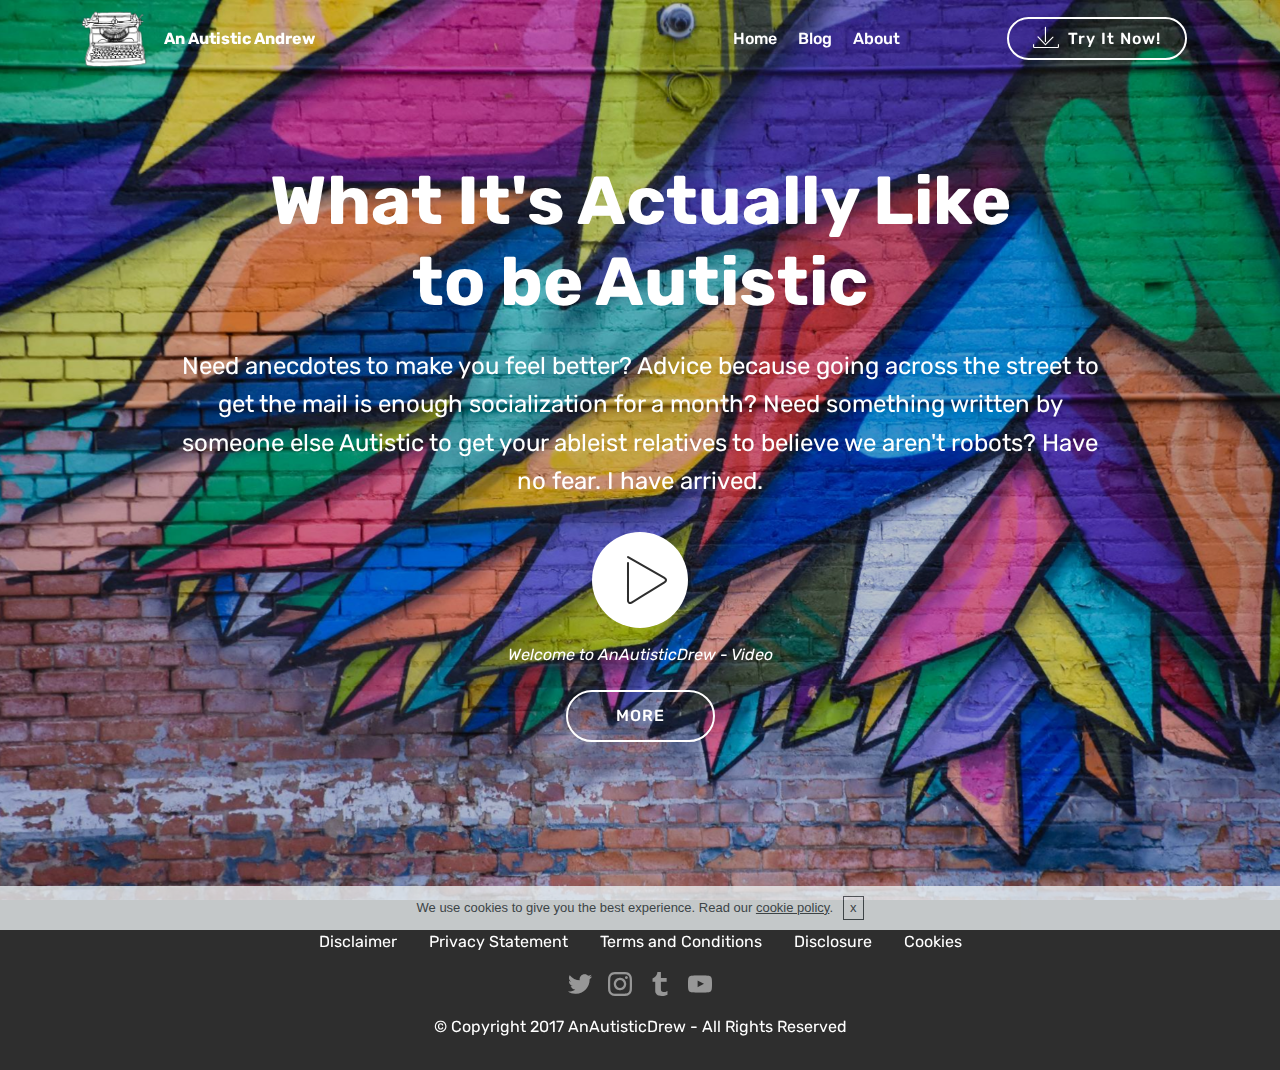
<file: index.html>
<!DOCTYPE html>
<html>
<head>
  <!-- Site made with Mobirise Website Builder v4.3.2, https://mobirise.com -->
  <meta charset="UTF-8">
  <meta http-equiv="X-UA-Compatible" content="IE=edge">
  <meta name="generator" content="Mobirise v4.3.2, mobirise.com">
  <meta name="viewport" content="width=device-width, initial-scale=1">
  <link rel="shortcut icon" href="assets/images/typewriter2-300x257.png" type="image/x-icon">
  <meta name="description" content="">
  <title>Home</title>
  <link rel="stylesheet" href="assets/web/assets/mobirise-icons/mobirise-icons.css">
  <link rel="stylesheet" href="assets/tether/tether.min.css">
  <link rel="stylesheet" href="assets/bootstrap/css/bootstrap.min.css">
  <link rel="stylesheet" href="assets/bootstrap/css/bootstrap-grid.min.css">
  <link rel="stylesheet" href="assets/bootstrap/css/bootstrap-reboot.min.css">
  <link rel="stylesheet" href="assets/socicon/css/styles.css">
  <link rel="stylesheet" href="assets/dropdown/css/style.css">
  <link rel="stylesheet" href="assets/theme/css/style.css">
  <link rel="stylesheet" href="assets/mobirise/css/mbr-additional.css" type="text/css">
  
  
  
</head>
<body>
<section class="menu cid-qxpOsLxBke" once="menu" id="menu1-e" data-rv-view="248">

    

    <nav class="navbar navbar-expand beta-menu navbar-dropdown align-items-center navbar-fixed-top navbar-toggleable-sm bg-color transparent">
        <button class="navbar-toggler navbar-toggler-right" type="button" data-toggle="collapse" data-target="#navbarSupportedContent" aria-controls="navbarSupportedContent" aria-expanded="false" aria-label="Toggle navigation">
            <div class="hamburger">
                <span></span>
                <span></span>
                <span></span>
                <span></span>
            </div>
        </button>
        <div class="menu-logo">
            <div class="navbar-brand">
                <span class="navbar-logo">
                    <a href="#top">
                         <img src="assets/images/typewriter2-300x257.png" alt="Mobirise" title="" media-simple="true" style="height: 3.8rem;">
                    </a>
                </span>
                <span class="navbar-caption-wrap"><a class="navbar-caption text-white display-4" href="https://mobirise.com">
                        An Autistic Andrew</a></span>
            </div>
        </div>
        <div class="collapse navbar-collapse" id="navbarSupportedContent">
            <ul class="navbar-nav nav-dropdown" data-app-modern-menu="true"><li class="nav-item"><a class="nav-link link text-white display-4" href="#top">Home</a></li><li class="nav-item">
                    <a class="nav-link link text-white display-4" href="https://mobirise.com">
                        
                        Blog</a>
                </li>
                <li class="nav-item">
                    <a class="nav-link link text-white display-4" href="https://mobirise.com">
                        
                        About &nbsp; &nbsp; &nbsp; &nbsp; &nbsp; &nbsp; &nbsp; &nbsp; &nbsp; &nbsp;&nbsp;</a>
                </li></ul>
            <div class="navbar-buttons mbr-section-btn"><a class="btn btn-sm btn-white-outline display-4" href="https://mobirise.com">
                    <span class="mbri-save mbr-iconfont mbr-iconfont-btn "></span>
                    Try It Now!
                </a></div>
        </div>
    </nav>
</section>

<section class="engine"><a href="https://mobirise.co/c">web maker</a></section><section class="header8 cid-qxpSVaFxU3 mbr-fullscreen mbr-parallax-background" id="header8-h" data-rv-view="250">

    

    <div class="mbr-overlay" style="opacity: 0.2; background-color: rgb(0, 0, 0);">
    </div>

    <div class="container align-center">
        <div class="row justify-content-md-center">
            <div class="mbr-white col-md-10">
                <h1 class="mbr-section-title align-center py-2 mbr-bold mbr-fonts-style display-1">
                        What It's Actually Like <br>to be Autistic</h1>
                <p class="mbr-text align-center py-2 mbr-fonts-style display-5">
                        Need anecdotes to make you feel better? Advice because going across the street to get the mail is enough socialization for a month? Need something written by someone else Autistic to get your ableist relatives to believe we aren't robots? Have no fear. I have arrived.</p>
                <div class="mbr-media show-modal align-center py-2" data-modal=".modalWindow">
                         <span class="mbr-iconfont mbri-play" style="color: rgb(46, 46, 46);" media-simple="true"></span>
                </div>
                <div class="icon-description align-center font-italic pb-3 mbr-fonts-style display-7">Welcome to AnAutisticDrew - Video</div>
                <div class="mbr-section-btn text-center"><a class="btn btn-md btn-white-outline display-4" href="https://mobirise.com">MORE</a></div>
            </div>
        </div>
    </div>
    <div>
        <div class="modalWindow" style="display: none;">
            <div class="modalWindow-container">
                <div class="modalWindow-video-container">
                    <div class="modalWindow-video">
                        <iframe width="100%" height="100%" frameborder="0" allowfullscreen="1" data-src="http://www.youtube.com/watch?v=uNCr7NdOJgw"></iframe>
                    </div>
                    <a class="close" role="button" data-dismiss="modal">
                        <span aria-hidden="true" class="mbri-close mbr-iconfont closeModal"></span>
                        <span class="sr-only">Close</span>
                    </a>
                </div>
            </div>
        </div>
    </div>
</section>

<section once="" class="cid-qxpYvogyeG" id="footer7-i" data-rv-view="253">

    

    

    <div class="container">
        <div class="media-container-row align-center mbr-white">
            <div class="row">
                <ul class="foot-menu">
                    
                    
                    
                    
                    
                <li class="foot-menu-item mbr-fonts-style display-7">Disclaimer</li><li class="foot-menu-item mbr-fonts-style display-7">Privacy Statement</li><li class="foot-menu-item mbr-fonts-style display-7">Terms and Conditions</li><li class="foot-menu-item mbr-fonts-style display-7">Disclosure</li><li class="foot-menu-item mbr-fonts-style display-7">Cookies</li></ul>
            </div>
            <div class="row">
                <div class="social-list align-right pb-2">
                    
                    
                    
                    
                    
                    
                <div class="soc-item">
                        <a href="https://twitter.com/mobirise" target="_blank">
                            <span class="socicon-twitter socicon mbr-iconfont mbr-iconfont-social" media-simple="true"></span>
                        </a>
                    </div><div class="soc-item">
                        <a href="https://www.facebook.com/pages/Mobirise/1616226671953247" target="_blank">
                            <span class="mbr-iconfont mbr-iconfont-social socicon-instagram socicon" media-simple="true"></span>
                        </a>
                    </div><div class="soc-item">
                        <a href="https://www.youtube.com/c/mobirise" target="_blank">
                            <span class="mbr-iconfont mbr-iconfont-social socicon-tumblr socicon" media-simple="true"></span>
                        </a>
                    </div><div class="soc-item">
                        <a href="https://www.youtube.com/c/mobirise" target="_blank">
                            <span class="socicon-youtube socicon mbr-iconfont mbr-iconfont-social" media-simple="true"></span>
                        </a>
                    </div></div>
            </div>
            <div class="row row-copirayt">
                <p class="mbr-text mb-0 mbr-fonts-style mbr-white display-7">
                    © Copyright 2017 AnAutisticDrew - All Rights Reserved
                </p>
            </div>
        </div>
    </div>
</section>


  <script src="assets/web/assets/jquery/jquery.min.js"></script>
  <script src="assets/popper/popper.min.js"></script>
  <script src="assets/tether/tether.min.js"></script>
  <script src="assets/bootstrap/js/bootstrap.min.js"></script>
  <script src="assets/smooth-scroll/smooth-scroll.js"></script>
  <script src="assets/dropdown/js/script.min.js"></script>
  <script src="assets/touch-swipe/jquery.touch-swipe.min.js"></script>
  <script src="assets/vimeo_player/vimeo_player.js"></script>
  <script src="assets/jarallax/jarallax.min.js"></script>
  <script src="assets/cookies-alert-plugin/cookies-alert-core.js"></script>
  <script src="assets/cookies-alert-plugin/cookies-alert-script.js"></script>
  <script src="assets/theme/js/script.js"></script>
  
  
<input name="cookieData" type="hidden" data-cookie-text="We use cookies to give you the best experience. Read our <a href='privacy.html'>cookie policy</a>.">
  </body>
</html>
</file>
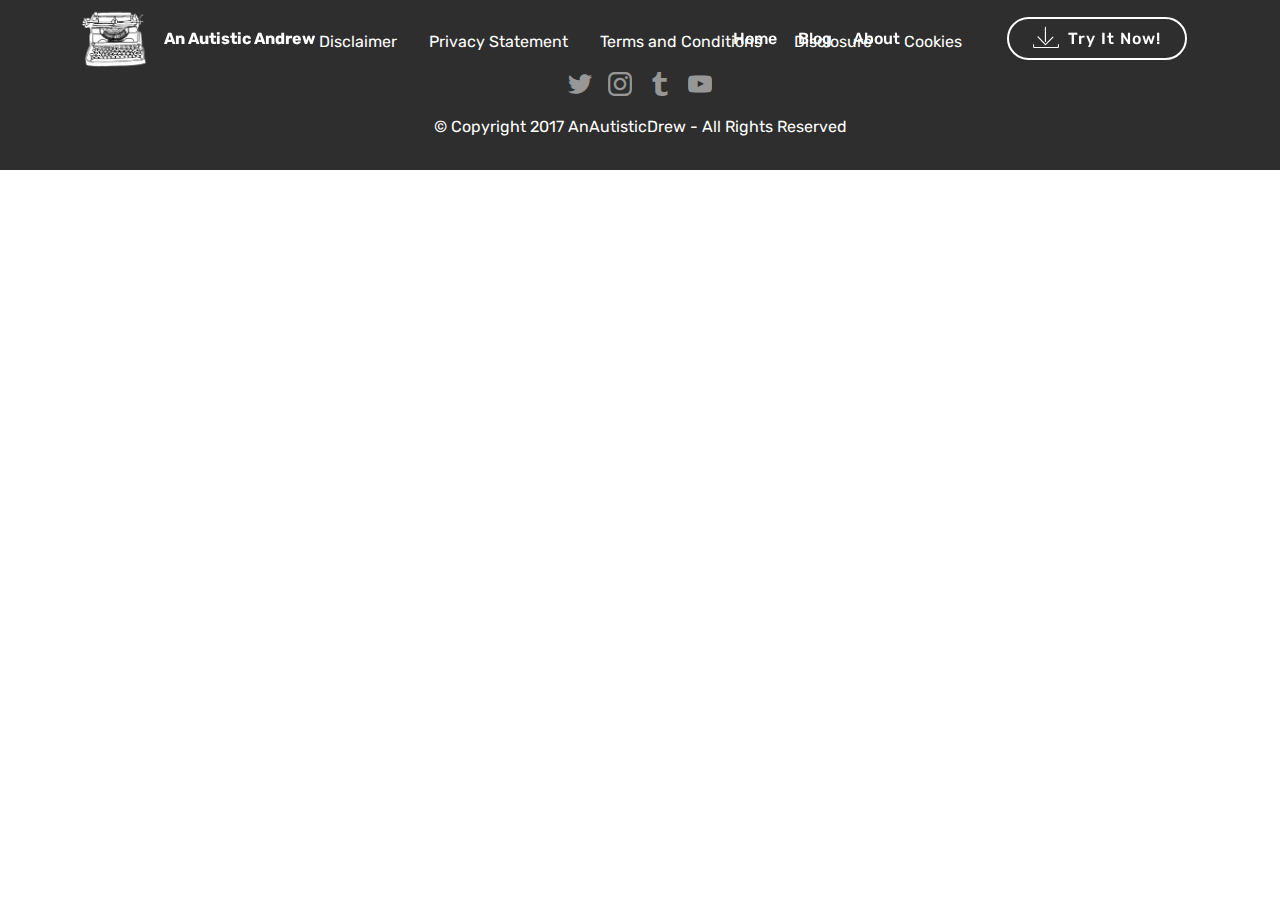
<file: httpswww.blog.anautisticdrew.info.html>
<!DOCTYPE html>
<html>
<head>
  <!-- Site made with Mobirise Website Builder v4.3.2, https://mobirise.com -->
  <meta charset="UTF-8">
  <meta http-equiv="X-UA-Compatible" content="IE=edge">
  <meta name="generator" content="Mobirise v4.3.2, mobirise.com">
  <meta name="viewport" content="width=device-width, initial-scale=1">
  <link rel="shortcut icon" href="assets/images/typewriter2-300x257.png" type="image/x-icon">
  <meta name="description" content="AnAutisticDrew's Blog">
  <title>Blog</title>
  <link rel="stylesheet" href="assets/web/assets/mobirise-icons/mobirise-icons.css">
  <link rel="stylesheet" href="assets/tether/tether.min.css">
  <link rel="stylesheet" href="assets/bootstrap/css/bootstrap.min.css">
  <link rel="stylesheet" href="assets/bootstrap/css/bootstrap-grid.min.css">
  <link rel="stylesheet" href="assets/bootstrap/css/bootstrap-reboot.min.css">
  <link rel="stylesheet" href="assets/socicon/css/styles.css">
  <link rel="stylesheet" href="assets/dropdown/css/style.css">
  <link rel="stylesheet" href="assets/theme/css/style.css">
  <link rel="stylesheet" href="assets/mobirise/css/mbr-additional.css" type="text/css">
  
  
  
</head>
<body>
<section class="menu cid-qxpOsLxBke" once="menu" id="menu1-l" data-rv-view="311">

    

    <nav class="navbar navbar-expand beta-menu navbar-dropdown align-items-center navbar-fixed-top navbar-toggleable-sm bg-color transparent">
        <button class="navbar-toggler navbar-toggler-right" type="button" data-toggle="collapse" data-target="#navbarSupportedContent" aria-controls="navbarSupportedContent" aria-expanded="false" aria-label="Toggle navigation">
            <div class="hamburger">
                <span></span>
                <span></span>
                <span></span>
                <span></span>
            </div>
        </button>
        <div class="menu-logo">
            <div class="navbar-brand">
                <span class="navbar-logo">
                    <a href="#top">
                         <img src="assets/images/typewriter2-300x257.png" alt="Mobirise" title="" media-simple="true" style="height: 3.8rem;">
                    </a>
                </span>
                <span class="navbar-caption-wrap"><a class="navbar-caption text-white display-4" href="https://mobirise.com">
                        An Autistic Andrew</a></span>
            </div>
        </div>
        <div class="collapse navbar-collapse" id="navbarSupportedContent">
            <ul class="navbar-nav nav-dropdown" data-app-modern-menu="true"><li class="nav-item"><a class="nav-link link text-white display-4" href="#top">Home</a></li><li class="nav-item">
                    <a class="nav-link link text-white display-4" href="https://mobirise.com">
                        
                        Blog</a>
                </li>
                <li class="nav-item">
                    <a class="nav-link link text-white display-4" href="https://mobirise.com">
                        
                        About &nbsp; &nbsp; &nbsp; &nbsp; &nbsp; &nbsp; &nbsp; &nbsp; &nbsp; &nbsp;&nbsp;</a>
                </li></ul>
            <div class="navbar-buttons mbr-section-btn"><a class="btn btn-sm btn-white-outline display-4" href="https://mobirise.com">
                    <span class="mbri-save mbr-iconfont mbr-iconfont-btn "></span>
                    Try It Now!
                </a></div>
        </div>
    </nav>
</section>

<section class="engine"><a href="https://mobirise.co/e">web page creation software</a></section><section once="" class="cid-qxpYvogyeG" id="footer7-m" data-rv-view="313">

    

    

    <div class="container">
        <div class="media-container-row align-center mbr-white">
            <div class="row">
                <ul class="foot-menu">
                    
                    
                    
                    
                    
                <li class="foot-menu-item mbr-fonts-style display-7">Disclaimer</li><li class="foot-menu-item mbr-fonts-style display-7">Privacy Statement</li><li class="foot-menu-item mbr-fonts-style display-7">Terms and Conditions</li><li class="foot-menu-item mbr-fonts-style display-7">Disclosure</li><li class="foot-menu-item mbr-fonts-style display-7">Cookies</li></ul>
            </div>
            <div class="row">
                <div class="social-list align-right pb-2">
                    
                    
                    
                    
                    
                    
                <div class="soc-item">
                        <a href="https://twitter.com/mobirise" target="_blank">
                            <span class="socicon-twitter socicon mbr-iconfont mbr-iconfont-social" media-simple="true"></span>
                        </a>
                    </div><div class="soc-item">
                        <a href="https://www.facebook.com/pages/Mobirise/1616226671953247" target="_blank">
                            <span class="mbr-iconfont mbr-iconfont-social socicon-instagram socicon" media-simple="true"></span>
                        </a>
                    </div><div class="soc-item">
                        <a href="https://www.youtube.com/c/mobirise" target="_blank">
                            <span class="mbr-iconfont mbr-iconfont-social socicon-tumblr socicon" media-simple="true"></span>
                        </a>
                    </div><div class="soc-item">
                        <a href="https://www.youtube.com/c/mobirise" target="_blank">
                            <span class="socicon-youtube socicon mbr-iconfont mbr-iconfont-social" media-simple="true"></span>
                        </a>
                    </div></div>
            </div>
            <div class="row row-copirayt">
                <p class="mbr-text mb-0 mbr-fonts-style mbr-white display-7">
                    © Copyright 2017 AnAutisticDrew - All Rights Reserved
                </p>
            </div>
        </div>
    </div>
</section>


  <script src="assets/web/assets/jquery/jquery.min.js"></script>
  <script src="assets/popper/popper.min.js"></script>
  <script src="assets/tether/tether.min.js"></script>
  <script src="assets/bootstrap/js/bootstrap.min.js"></script>
  <script src="assets/cookies-alert-plugin/cookies-alert-core.js"></script>
  <script src="assets/cookies-alert-plugin/cookies-alert-script.js"></script>
  <script src="assets/dropdown/js/script.min.js"></script>
  <script src="assets/touch-swipe/jquery.touch-swipe.min.js"></script>
  <script src="assets/smooth-scroll/smooth-scroll.js"></script>
  <script src="assets/theme/js/script.js"></script>
  
  
<input name="cookieData" type="hidden" data-cookie-text="We use cookies to give you the best experience. Read our <a href='privacy.html'>cookie policy</a>.">
  </body>
</html>
</file>
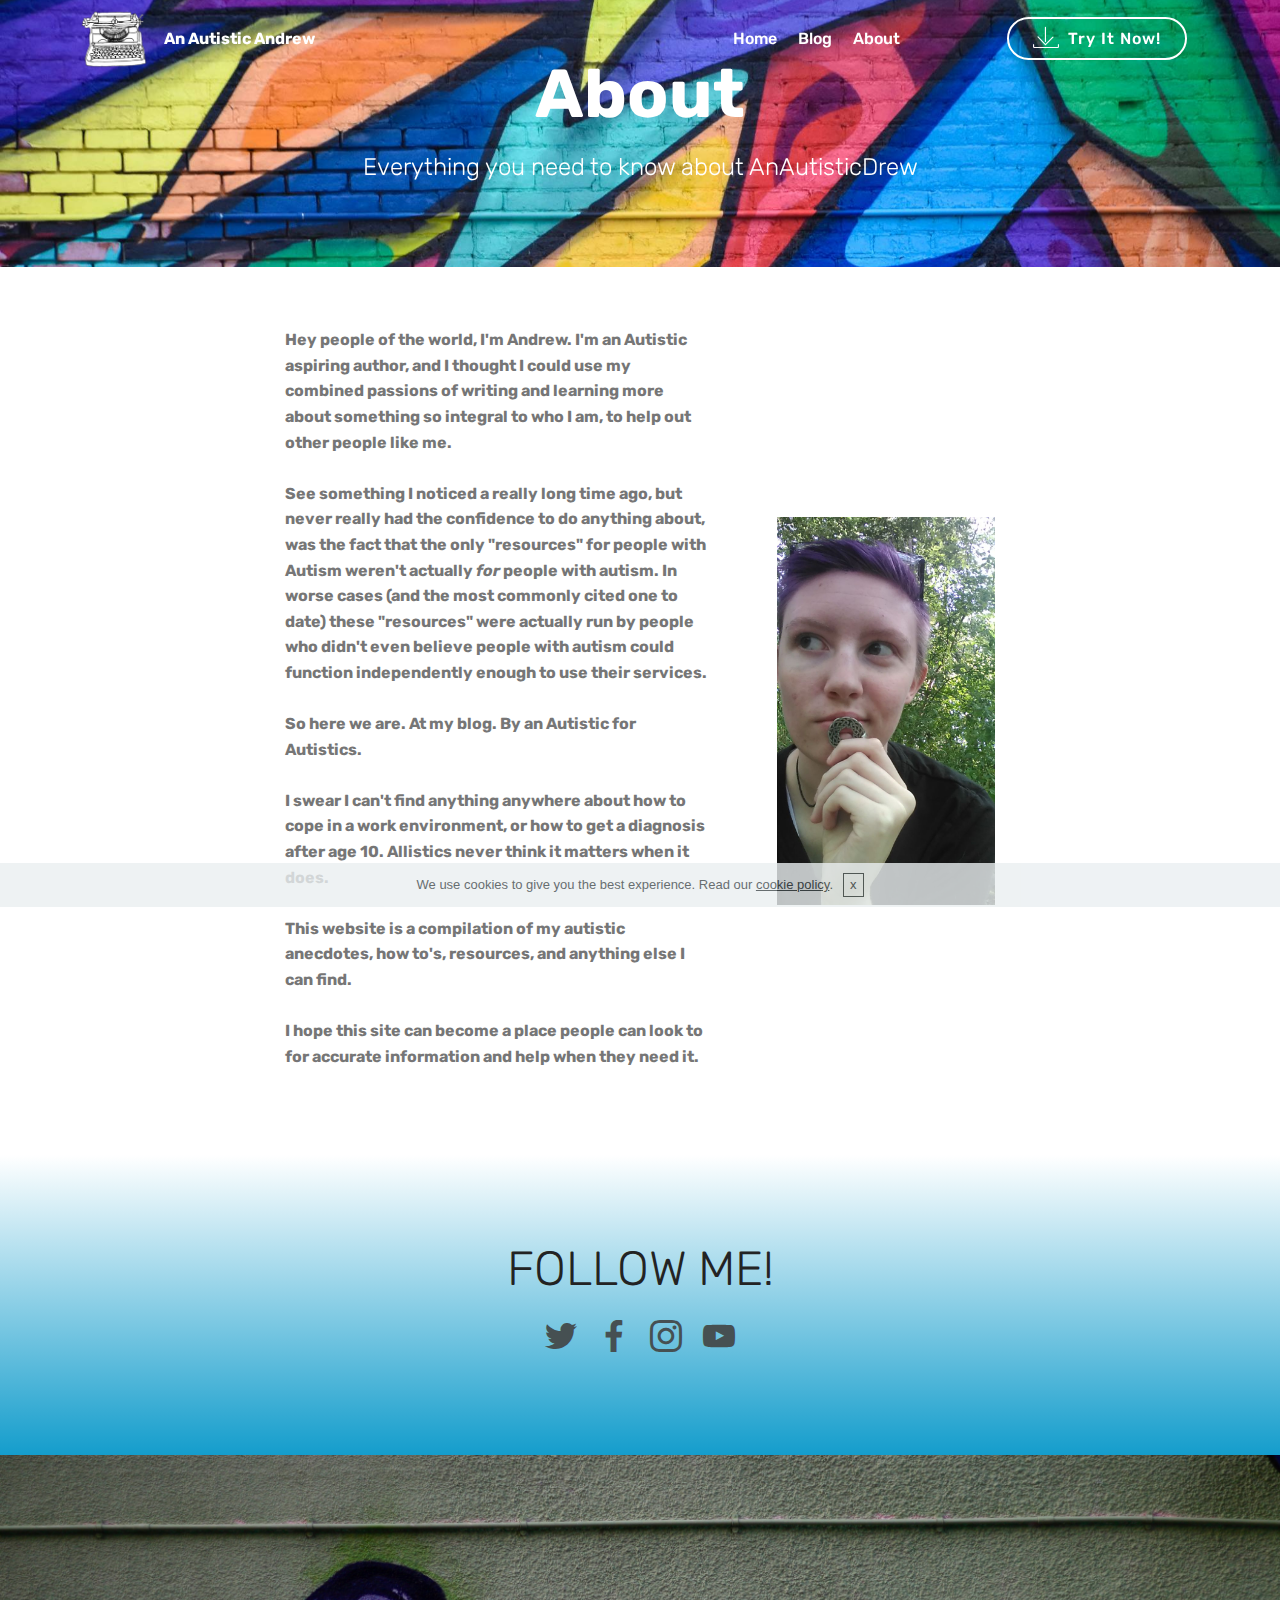
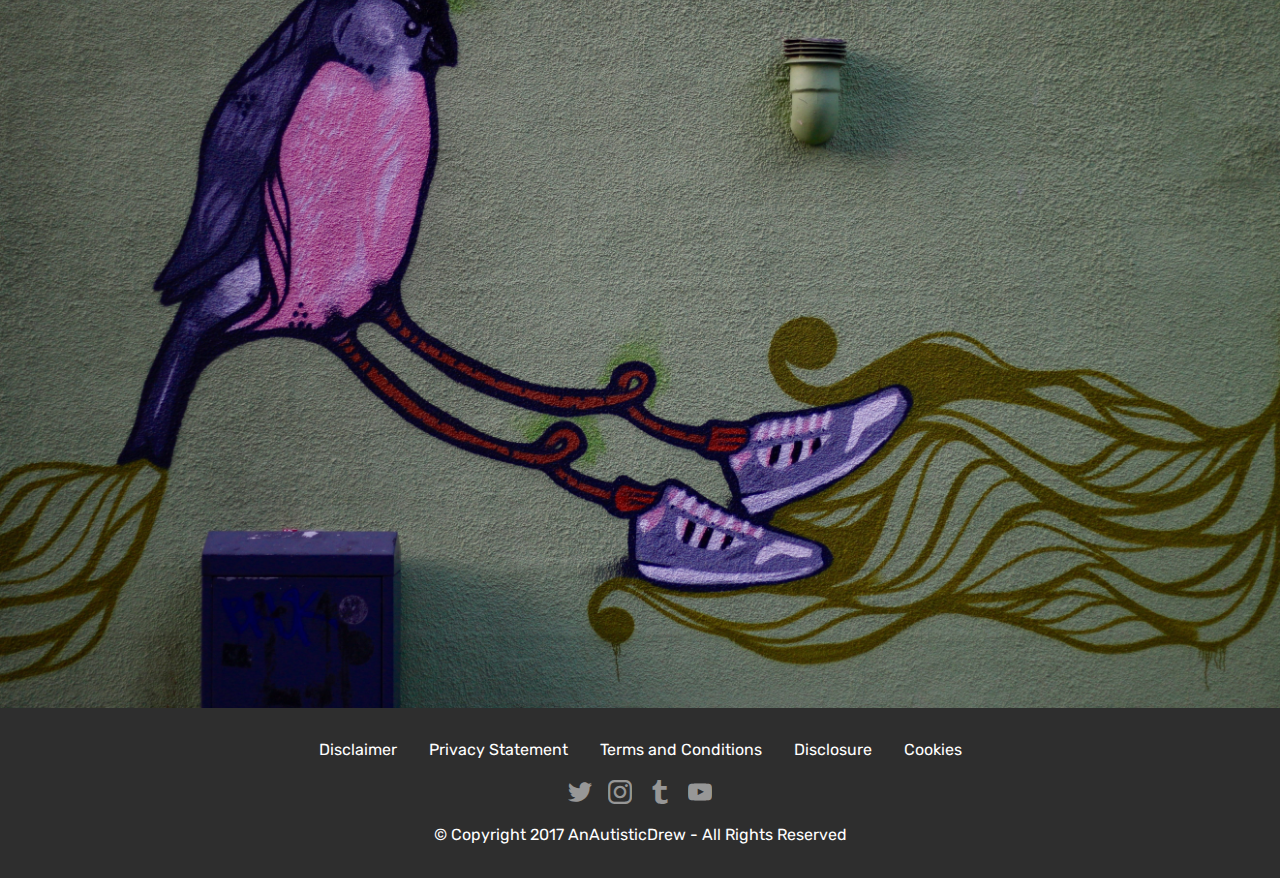
<file: page1.html>
<!DOCTYPE html>
<html>
<head>
  <!-- Site made with Mobirise Website Builder v4.3.2, https://mobirise.com -->
  <meta charset="UTF-8">
  <meta http-equiv="X-UA-Compatible" content="IE=edge">
  <meta name="generator" content="Mobirise v4.3.2, mobirise.com">
  <meta name="viewport" content="width=device-width, initial-scale=1">
  <link rel="shortcut icon" href="assets/images/typewriter2-300x257.png" type="image/x-icon">
  <meta name="description" content="Everything you need to know about AnAutisticDrew">
  <title>About</title>
  <link rel="stylesheet" href="assets/web/assets/mobirise-icons/mobirise-icons.css">
  <link rel="stylesheet" href="assets/tether/tether.min.css">
  <link rel="stylesheet" href="assets/bootstrap/css/bootstrap.min.css">
  <link rel="stylesheet" href="assets/bootstrap/css/bootstrap-grid.min.css">
  <link rel="stylesheet" href="assets/bootstrap/css/bootstrap-reboot.min.css">
  <link rel="stylesheet" href="assets/socicon/css/styles.css">
  <link rel="stylesheet" href="assets/dropdown/css/style.css">
  <link rel="stylesheet" href="assets/theme/css/style.css">
  <link rel="stylesheet" href="assets/mobirise/css/mbr-additional.css" type="text/css">
  
  
  
</head>
<body>
<section class="menu cid-qxpOsLxBke" once="menu" id="menu1-j" data-rv-view="276">

    

    <nav class="navbar navbar-expand beta-menu navbar-dropdown align-items-center navbar-fixed-top navbar-toggleable-sm bg-color transparent">
        <button class="navbar-toggler navbar-toggler-right" type="button" data-toggle="collapse" data-target="#navbarSupportedContent" aria-controls="navbarSupportedContent" aria-expanded="false" aria-label="Toggle navigation">
            <div class="hamburger">
                <span></span>
                <span></span>
                <span></span>
                <span></span>
            </div>
        </button>
        <div class="menu-logo">
            <div class="navbar-brand">
                <span class="navbar-logo">
                    <a href="#top">
                         <img src="assets/images/typewriter2-300x257.png" alt="Mobirise" title="" media-simple="true" style="height: 3.8rem;">
                    </a>
                </span>
                <span class="navbar-caption-wrap"><a class="navbar-caption text-white display-4" href="https://mobirise.com">
                        An Autistic Andrew</a></span>
            </div>
        </div>
        <div class="collapse navbar-collapse" id="navbarSupportedContent">
            <ul class="navbar-nav nav-dropdown" data-app-modern-menu="true"><li class="nav-item"><a class="nav-link link text-white display-4" href="#top">Home</a></li><li class="nav-item">
                    <a class="nav-link link text-white display-4" href="https://mobirise.com">
                        
                        Blog</a>
                </li>
                <li class="nav-item">
                    <a class="nav-link link text-white display-4" href="https://mobirise.com">
                        
                        About &nbsp; &nbsp; &nbsp; &nbsp; &nbsp; &nbsp; &nbsp; &nbsp; &nbsp; &nbsp;&nbsp;</a>
                </li></ul>
            <div class="navbar-buttons mbr-section-btn"><a class="btn btn-sm btn-white-outline display-4" href="https://mobirise.com">
                    <span class="mbri-save mbr-iconfont mbr-iconfont-btn "></span>
                    Try It Now!
                </a></div>
        </div>
    </nav>
</section>

<section class="engine"><a href="https://mobirise.co/k">bootstrap templates</a></section><section class="mbr-section content5 cid-qxq8U94iQu mbr-parallax-background" id="content5-n" data-rv-view="278">

    

    

    <div class="container">
        <div class="media-container-row">
            <div class="title col-12 col-md-8">
                <h2 class="align-center mbr-bold mbr-white pb-3 mbr-fonts-style display-1">
                    About</h2>
                <h3 class="mbr-section-subtitle align-center mbr-light mbr-white pb-3 mbr-fonts-style display-5">
                    Everything you need to know about AnAutisticDrew</h3>
                
                
            </div>
        </div>
    </div>
</section>

<section class="mbr-section content7 cid-qxq9d9XjV2" id="content7-r" data-rv-view="281">
          
    

    <div class="container">
        <div class="media-container-row">
            <div class="col-12 col-md-8">
                <div class="media-container-row">
                    <div class="media-content">
                        <div class="mbr-section-text">
                            <p class="mbr-text align-right mb-0 mbr-fonts-style display-7"><strong>Hey people of the world, I'm Andrew. I'm an Autistic aspiring author, and I thought I could use my combined passions of writing and learning more about something so integral to who I am, to help out other people like me.&nbsp;</strong><br><br><strong>See something I noticed a really long time ago, but never really had the confidence to do anything about, was the fact that the only "resources" for people with Autism weren't actually <em>for </em>people with autism. In worse cases (and the most commonly cited one to date) these "resources" were actually run by people who didn't even believe people with autism could function independently enough to use their services.&nbsp;</strong><br><br><strong>So here we are. At my blog. By an Autistic for Autistics.&nbsp;</strong><br><br><strong>I swear I can't find anything anywhere about how to cope in a work environment, or how to get a diagnosis after age 10. Allistics never think it matters when it does.</strong><br><br><strong>This website is a compilation of my autistic anecdotes, how to's, resources, and anything else I can find.&nbsp;</strong><br><br><strong>I hope this site can become a place people can look to for accurate information and help when they need it.&nbsp;<br></strong><br></p>
                        </div>
                    </div>
                    <div class="mbr-figure" style="width: 60%;">
                     <img src="assets/images/kimg0620-720x1280.jpg" alt="Mobirise" title="" media-simple="true">  
                    </div>
                </div>
            </div>
        </div>
    </div>
</section>

<section class="cid-qxqthdUP7f" id="social-buttons2-y" data-rv-view="283">

    

    

    <div class="container">
        <div class="media-container-row">
            <div class="col-md-8 align-center">
                <h2 class="pb-3 mbr-fonts-style display-2">
                    FOLLOW ME!</h2>
                <div class="social-list pl-0 mb-0">
                    <a href="https://twitter.com/mobirise" target="_blank">
                        <span class="px-2 socicon-twitter socicon mbr-iconfont mbr-iconfont-social" media-simple="true"></span>
                    </a>
                    <a href="https://www.facebook.com/pages/Mobirise/1616226671953247" target="_blank">
                        <span class="px-2 socicon-facebook socicon mbr-iconfont mbr-iconfont-social" media-simple="true"></span>
                    </a>
                    <a href="https://instagram.com/mobirise" target="_blank">
                        <span class="px-2 socicon-instagram socicon mbr-iconfont mbr-iconfont-social" media-simple="true"></span>
                    </a>
                    <a href="https://www.youtube.com/c/mobirise" target="_blank">
                        <span class="px-2 socicon-youtube socicon mbr-iconfont mbr-iconfont-social" media-simple="true"></span>
                    </a>
                    <a href="https://plus.google.com/u/0/+Mobirise" target="_blank">
                        
                    </a>
                    <a href="https://www.behance.net/Mobirise" target="_blank">
                        
                    </a>
                </div>
            </div>
        </div>
    </div>
</section>

<section class="cid-qxq9QQYF1f" id="image2-v" data-rv-view="286">

    

    <figure class="mbr-figure">
        <div class="image-block" style="width: 100%;">
            <img src="assets/images/stocksnap-dh0d8ksfoh-5287x3524.jpg" alt="Mobirise" title="" media-simple="true">
            
        </div>
    </figure>
</section>

<section once="" class="cid-qxpYvogyeG" id="footer7-k" data-rv-view="288">

    

    

    <div class="container">
        <div class="media-container-row align-center mbr-white">
            <div class="row">
                <ul class="foot-menu">
                    
                    
                    
                    
                    
                <li class="foot-menu-item mbr-fonts-style display-7">Disclaimer</li><li class="foot-menu-item mbr-fonts-style display-7">Privacy Statement</li><li class="foot-menu-item mbr-fonts-style display-7">Terms and Conditions</li><li class="foot-menu-item mbr-fonts-style display-7">Disclosure</li><li class="foot-menu-item mbr-fonts-style display-7">Cookies</li></ul>
            </div>
            <div class="row">
                <div class="social-list align-right pb-2">
                    
                    
                    
                    
                    
                    
                <div class="soc-item">
                        <a href="https://twitter.com/mobirise" target="_blank">
                            <span class="socicon-twitter socicon mbr-iconfont mbr-iconfont-social" media-simple="true"></span>
                        </a>
                    </div><div class="soc-item">
                        <a href="https://www.facebook.com/pages/Mobirise/1616226671953247" target="_blank">
                            <span class="mbr-iconfont mbr-iconfont-social socicon-instagram socicon" media-simple="true"></span>
                        </a>
                    </div><div class="soc-item">
                        <a href="https://www.youtube.com/c/mobirise" target="_blank">
                            <span class="mbr-iconfont mbr-iconfont-social socicon-tumblr socicon" media-simple="true"></span>
                        </a>
                    </div><div class="soc-item">
                        <a href="https://www.youtube.com/c/mobirise" target="_blank">
                            <span class="socicon-youtube socicon mbr-iconfont mbr-iconfont-social" media-simple="true"></span>
                        </a>
                    </div></div>
            </div>
            <div class="row row-copirayt">
                <p class="mbr-text mb-0 mbr-fonts-style mbr-white display-7">
                    © Copyright 2017 AnAutisticDrew - All Rights Reserved
                </p>
            </div>
        </div>
    </div>
</section>


  <script src="assets/web/assets/jquery/jquery.min.js"></script>
  <script src="assets/popper/popper.min.js"></script>
  <script src="assets/tether/tether.min.js"></script>
  <script src="assets/bootstrap/js/bootstrap.min.js"></script>
  <script src="assets/smooth-scroll/smooth-scroll.js"></script>
  <script src="assets/dropdown/js/script.min.js"></script>
  <script src="assets/touch-swipe/jquery.touch-swipe.min.js"></script>
  <script src="assets/jarallax/jarallax.min.js"></script>
  <script src="assets/social-likes/social-likes.js"></script>
  <script src="assets/cookies-alert-plugin/cookies-alert-core.js"></script>
  <script src="assets/cookies-alert-plugin/cookies-alert-script.js"></script>
  <script src="assets/theme/js/script.js"></script>
  
  
<input name="cookieData" type="hidden" data-cookie-text="We use cookies to give you the best experience. Read our <a href='privacy.html'>cookie policy</a>.">
  </body>
</html>
</file>
<file: assets/web/assets/mobirise-icons/mobirise-icons.css>
@font-face {
  font-family: 'MobiriseIcons';
  src:  url('mobirise-icons.eot?spat4u');
  src:  url('mobirise-icons.eot?spat4u#iefix') format('embedded-opentype'),
    url('mobirise-icons.ttf?spat4u') format('truetype'),
    url('mobirise-icons.woff?spat4u') format('woff'),
    url('mobirise-icons.svg?spat4u#MobiriseIcons') format('svg');
  font-weight: normal;
  font-style: normal;
}

[class^="mbri-"], [class*=" mbri-"] {
  /* use !important to prevent issues with browser extensions that change fonts */
  font-family: MobiriseIcons !important;
  speak: none;
  font-style: normal;
  font-weight: normal;
  font-variant: normal;
  text-transform: none;
  line-height: 1;

  /* Better Font Rendering =========== */
  -webkit-font-smoothing: antialiased;
  -moz-osx-font-smoothing: grayscale;
}

.mbri-add-submenu:before {
  content: "\e900";
}
.mbri-alert:before {
  content: "\e901";
}
.mbri-align-center:before {
  content: "\e902";
}
.mbri-align-justify:before {
  content: "\e903";
}
.mbri-align-left:before {
  content: "\e904";
}
.mbri-align-right:before {
  content: "\e905";
}
.mbri-android:before {
  content: "\e906";
}
.mbri-apple:before {
  content: "\e907";
}
.mbri-arrow-down:before {
  content: "\e908";
}
.mbri-arrow-next:before {
  content: "\e909";
}
.mbri-arrow-prev:before {
  content: "\e90a";
}
.mbri-arrow-up:before {
  content: "\e90b";
}
.mbri-bold:before {
  content: "\e90c";
}
.mbri-bookmark:before {
  content: "\e90d";
}
.mbri-bootstrap:before {
  content: "\e90e";
}
.mbri-briefcase:before {
  content: "\e90f";
}
.mbri-browse:before {
  content: "\e910";
}
.mbri-bulleted-list:before {
  content: "\e911";
}
.mbri-calendar:before {
  content: "\e912";
}
.mbri-camera:before {
  content: "\e913";
}
.mbri-cart-add:before {
  content: "\e914";
}
.mbri-cart-full:before {
  content: "\e915";
}
.mbri-cash:before {
  content: "\e916";
}
.mbri-change-style:before {
  content: "\e917";
}
.mbri-chat:before {
  content: "\e918";
}
.mbri-clock:before {
  content: "\e919";
}
.mbri-close:before {
  content: "\e91a";
}
.mbri-cloud:before {
  content: "\e91b";
}
.mbri-code:before {
  content: "\e91c";
}
.mbri-contact-form:before {
  content: "\e91d";
}
.mbri-credit-card:before {
  content: "\e91e";
}
.mbri-cursor-click:before {
  content: "\e91f";
}
.mbri-cust-feedback:before {
  content: "\e920";
}
.mbri-database:before {
  content: "\e921";
}
.mbri-delivery:before {
  content: "\e922";
}
.mbri-desktop:before {
  content: "\e923";
}
.mbri-devices:before {
  content: "\e924";
}
.mbri-down:before {
  content: "\e925";
}
.mbri-download:before {
  content: "\e989";
}
.mbri-drag-n-drop:before {
  content: "\e927";
}
.mbri-drag-n-drop2:before {
  content: "\e928";
}
.mbri-edit:before {
  content: "\e929";
}
.mbri-edit2:before {
  content: "\e92a";
}
.mbri-error:before {
  content: "\e92b";
}
.mbri-extension:before {
  content: "\e92c";
}
.mbri-features:before {
  content: "\e92d";
}
.mbri-file:before {
  content: "\e92e";
}
.mbri-flag:before {
  content: "\e92f";
}
.mbri-folder:before {
  content: "\e930";
}
.mbri-gift:before {
  content: "\e931";
}
.mbri-github:before {
  content: "\e932";
}
.mbri-globe:before {
  content: "\e933";
}
.mbri-globe-2:before {
  content: "\e934";
}
.mbri-growing-chart:before {
  content: "\e935";
}
.mbri-hearth:before {
  content: "\e936";
}
.mbri-help:before {
  content: "\e937";
}
.mbri-home:before {
  content: "\e938";
}
.mbri-hot-cup:before {
  content: "\e939";
}
.mbri-idea:before {
  content: "\e93a";
}
.mbri-image-gallery:before {
  content: "\e93b";
}
.mbri-image-slider:before {
  content: "\e93c";
}
.mbri-info:before {
  content: "\e93d";
}
.mbri-italic:before {
  content: "\e93e";
}
.mbri-key:before {
  content: "\e93f";
}
.mbri-laptop:before {
  content: "\e940";
}
.mbri-layers:before {
  content: "\e941";
}
.mbri-left-right:before {
  content: "\e942";
}
.mbri-left:before {
  content: "\e943";
}
.mbri-letter:before {
  content: "\e944";
}
.mbri-like:before {
  content: "\e945";
}
.mbri-link:before {
  content: "\e946";
}
.mbri-lock:before {
  content: "\e947";
}
.mbri-login:before {
  content: "\e948";
}
.mbri-logout:before {
  content: "\e949";
}
.mbri-magic-stick:before {
  content: "\e94a";
}
.mbri-map-pin:before {
  content: "\e94b";
}
.mbri-menu:before {
  content: "\e94c";
}
.mbri-mobile:before {
  content: "\e94d";
}
.mbri-mobile2:before {
  content: "\e94e";
}
.mbri-mobirise:before {
  content: "\e94f";
}
.mbri-more-horizontal:before {
  content: "\e950";
}
.mbri-more-vertical:before {
  content: "\e951";
}
.mbri-music:before {
  content: "\e952";
}
.mbri-new-file:before {
  content: "\e953";
}
.mbri-numbered-list:before {
  content: "\e954";
}
.mbri-opened-folder:before {
  content: "\e955";
}
.mbri-pages:before {
  content: "\e956";
}
.mbri-paper-plane:before {
  content: "\e957";
}
.mbri-paperclip:before {
  content: "\e958";
}
.mbri-photo:before {
  content: "\e959";
}
.mbri-photos:before {
  content: "\e95a";
}
.mbri-pin:before {
  content: "\e95b";
}
.mbri-play:before {
  content: "\e95c";
}
.mbri-plus:before {
  content: "\e95d";
}
.mbri-preview:before {
  content: "\e95e";
}
.mbri-print:before {
  content: "\e95f";
}
.mbri-protect:before {
  content: "\e960";
}
.mbri-question:before {
  content: "\e961";
}
.mbri-quote-left:before {
  content: "\e962";
}
.mbri-quote-right:before {
  content: "\e963";
}
.mbri-refresh:before {
  content: "\e964";
}
.mbri-responsive:before {
  content: "\e965";
}
.mbri-right:before {
  content: "\e966";
}
.mbri-rocket:before {
  content: "\e967";
}
.mbri-sad-face:before {
  content: "\e968";
}
.mbri-sale:before {
  content: "\e969";
}
.mbri-save:before {
  content: "\e96a";
}
.mbri-search:before {
  content: "\e96b";
}
.mbri-setting:before {
  content: "\e96c";
}
.mbri-setting2:before {
  content: "\e96d";
}
.mbri-setting3:before {
  content: "\e96e";
}
.mbri-share:before {
  content: "\e96f";
}
.mbri-shopping-bag:before {
  content: "\e970";
}
.mbri-shopping-basket:before {
  content: "\e971";
}
.mbri-shopping-cart:before {
  content: "\e972";
}
.mbri-sites:before {
  content: "\e973";
}
.mbri-smile-face:before {
  content: "\e974";
}
.mbri-speed:before {
  content: "\e975";
}
.mbri-star:before {
  content: "\e976";
}
.mbri-success:before {
  content: "\e977";
}
.mbri-sun:before {
  content: "\e978";
}
.mbri-sun2:before {
  content: "\e979";
}
.mbri-tablet:before {
  content: "\e97a";
}
.mbri-tablet-vertical:before {
  content: "\e97b";
}
.mbri-target:before {
  content: "\e97c";
}
.mbri-timer:before {
  content: "\e97d";
}
.mbri-to-ftp:before {
  content: "\e97e";
}
.mbri-to-local-drive:before {
  content: "\e97f";
}
.mbri-touch-swipe:before {
  content: "\e980";
}
.mbri-touch:before {
  content: "\e981";
}
.mbri-trash:before {
  content: "\e982";
}
.mbri-underline:before {
  content: "\e983";
}
.mbri-unlink:before {
  content: "\e984";
}
.mbri-unlock:before {
  content: "\e985";
}
.mbri-up-down:before {
  content: "\e986";
}
.mbri-up:before {
  content: "\e987";
}
.mbri-update:before {
  content: "\e988";
}
.mbri-upload:before {
 content: "\e926"; 
}
.mbri-user:before {
  content: "\e98a";
}
.mbri-user2:before {
  content: "\e98b";
}
.mbri-users:before {
  content: "\e98c";
}
.mbri-video:before {
  content: "\e98d";
}
.mbri-video-play:before {
  content: "\e98e";
}
.mbri-watch:before {
  content: "\e98f";
}
.mbri-website-theme:before {
  content: "\e990";
}
.mbri-wifi:before {
  content: "\e991";
}
.mbri-windows:before {
  content: "\e992";
}
.mbri-zoom-out:before {
  content: "\e993";
}
.mbri-redo:before {
  content: "\e994";
}
.mbri-undo:before {
  content: "\e995";
}
</file>
<file: assets/socicon/css/styles.css>
@charset "UTF-8";

@font-face {
  font-family: "socicon";
  src:url("../fonts/socicon.eot");
  src:url("../fonts/socicon.eot?#iefix") format("embedded-opentype"),
    url("../fonts/socicon.woff") format("woff"),
    url("../fonts/socicon.ttf") format("truetype"),
    url("../fonts/socicon.svg#socicon") format("svg");
  font-weight: normal;
  font-style: normal;

}

[data-icon]:before {
  font-family: "socicon" !important;
  content: attr(data-icon);
  font-style: normal !important;
  font-weight: normal !important;
  font-variant: normal !important;
  text-transform: none !important;
  speak: none;
  line-height: 1;
  -webkit-font-smoothing: antialiased;
  -moz-osx-font-smoothing: grayscale;
}

[class^="socicon-"]:before,
[class*=" socicon-"]:before {
  font-family: "socicon" !important;
  font-style: normal !important;
  font-weight: normal !important;
  font-variant: normal !important;
  text-transform: none !important;
  speak: none;
  line-height: 1;
  -webkit-font-smoothing: antialiased;
  -moz-osx-font-smoothing: grayscale;
}

.socicon-modelmayhem:before {
  content: "\e000";
}
.socicon-mixcloud:before {
  content: "\e001";
}
.socicon-drupal:before {
  content: "\e002";
}
.socicon-swarm:before {
  content: "\e003";
}
.socicon-istock:before {
  content: "\e004";
}
.socicon-yammer:before {
  content: "\e005";
}
.socicon-ello:before {
  content: "\e006";
}
.socicon-stackoverflow:before {
  content: "\e007";
}
.socicon-persona:before {
  content: "\e008";
}
.socicon-triplej:before {
  content: "\e009";
}
.socicon-houzz:before {
  content: "\e00a";
}
.socicon-rss:before {
  content: "\e00b";
}
.socicon-paypal:before {
  content: "\e00c";
}
.socicon-odnoklassniki:before {
  content: "\e00d";
}
.socicon-airbnb:before {
  content: "\e00e";
}
.socicon-periscope:before {
  content: "\e00f";
}
.socicon-outlook:before {
  content: "\e010";
}
.socicon-coderwall:before {
  content: "\e011";
}
.socicon-tripadvisor:before {
  content: "\e012";
}
.socicon-appnet:before {
  content: "\e013";
}
.socicon-goodreads:before {
  content: "\e014";
}
.socicon-tripit:before {
  content: "\e015";
}
.socicon-lanyrd:before {
  content: "\e016";
}
.socicon-slideshare:before {
  content: "\e017";
}
.socicon-buffer:before {
  content: "\e018";
}
.socicon-disqus:before {
  content: "\e019";
}
.socicon-vkontakte:before {
  content: "\e01a";
}
.socicon-whatsapp:before {
  content: "\e01b";
}
.socicon-patreon:before {
  content: "\e01c";
}
.socicon-storehouse:before {
  content: "\e01d";
}
.socicon-pocket:before {
  content: "\e01e";
}
.socicon-mail:before {
  content: "\e01f";
}
.socicon-blogger:before {
  content: "\e020";
}
.socicon-technorati:before {
  content: "\e021";
}
.socicon-reddit:before {
  content: "\e022";
}
.socicon-dribbble:before {
  content: "\e023";
}
.socicon-stumbleupon:before {
  content: "\e024";
}
.socicon-digg:before {
  content: "\e025";
}
.socicon-envato:before {
  content: "\e026";
}
.socicon-behance:before {
  content: "\e027";
}
.socicon-delicious:before {
  content: "\e028";
}
.socicon-deviantart:before {
  content: "\e029";
}
.socicon-forrst:before {
  content: "\e02a";
}
.socicon-play:before {
  content: "\e02b";
}
.socicon-zerply:before {
  content: "\e02c";
}
.socicon-wikipedia:before {
  content: "\e02d";
}
.socicon-apple:before {
  content: "\e02e";
}
.socicon-flattr:before {
  content: "\e02f";
}
.socicon-github:before {
  content: "\e030";
}
.socicon-renren:before {
  content: "\e031";
}
.socicon-friendfeed:before {
  content: "\e032";
}
.socicon-newsvine:before {
  content: "\e033";
}
.socicon-identica:before {
  content: "\e034";
}
.socicon-bebo:before {
  content: "\e035";
}
.socicon-zynga:before {
  content: "\e036";
}
.socicon-steam:before {
  content: "\e037";
}
.socicon-xbox:before {
  content: "\e038";
}
.socicon-windows:before {
  content: "\e039";
}
.socicon-qq:before {
  content: "\e03a";
}
.socicon-douban:before {
  content: "\e03b";
}
.socicon-meetup:before {
  content: "\e03c";
}
.socicon-playstation:before {
  content: "\e03d";
}
.socicon-android:before {
  content: "\e03e";
}
.socicon-snapchat:before {
  content: "\e03f";
}
.socicon-twitter:before {
  content: "\e040";
}
.socicon-facebook:before {
  content: "\e041";
}
.socicon-googleplus:before {
  content: "\e042";
}
.socicon-pinterest:before {
  content: "\e043";
}
.socicon-foursquare:before {
  content: "\e044";
}
.socicon-yahoo:before {
  content: "\e045";
}
.socicon-skype:before {
  content: "\e046";
}
.socicon-yelp:before {
  content: "\e047";
}
.socicon-feedburner:before {
  content: "\e048";
}
.socicon-linkedin:before {
  content: "\e049";
}
.socicon-viadeo:before {
  content: "\e04a";
}
.socicon-xing:before {
  content: "\e04b";
}
.socicon-myspace:before {
  content: "\e04c";
}
.socicon-soundcloud:before {
  content: "\e04d";
}
.socicon-spotify:before {
  content: "\e04e";
}
.socicon-grooveshark:before {
  content: "\e04f";
}
.socicon-lastfm:before {
  content: "\e050";
}
.socicon-youtube:before {
  content: "\e051";
}
.socicon-vimeo:before {
  content: "\e052";
}
.socicon-dailymotion:before {
  content: "\e053";
}
.socicon-vine:before {
  content: "\e054";
}
.socicon-flickr:before {
  content: "\e055";
}
.socicon-500px:before {
  content: "\e056";
}
.socicon-wordpress:before {
  content: "\e058";
}
.socicon-tumblr:before {
  content: "\e059";
}
.socicon-twitch:before {
  content: "\e05a";
}
.socicon-8tracks:before {
  content: "\e05b";
}
.socicon-amazon:before {
  content: "\e05c";
}
.socicon-icq:before {
  content: "\e05d";
}
.socicon-smugmug:before {
  content: "\e05e";
}
.socicon-ravelry:before {
  content: "\e05f";
}
.socicon-weibo:before {
  content: "\e060";
}
.socicon-baidu:before {
  content: "\e061";
}
.socicon-angellist:before {
  content: "\e062";
}
.socicon-ebay:before {
  content: "\e063";
}
.socicon-imdb:before {
  content: "\e064";
}
.socicon-stayfriends:before {
  content: "\e065";
}
.socicon-residentadvisor:before {
  content: "\e066";
}
.socicon-google:before {
  content: "\e067";
}
.socicon-yandex:before {
  content: "\e068";
}
.socicon-sharethis:before {
  content: "\e069";
}
.socicon-bandcamp:before {
  content: "\e06a";
}
.socicon-itunes:before {
  content: "\e06b";
}
.socicon-deezer:before {
  content: "\e06c";
}
.socicon-telegram:before {
  content: "\e06e";
}
.socicon-openid:before {
  content: "\e06f";
}
.socicon-amplement:before {
  content: "\e070";
}
.socicon-viber:before {
  content: "\e071";
}
.socicon-zomato:before {
  content: "\e072";
}
.socicon-draugiem:before {
  content: "\e074";
}
.socicon-endomodo:before {
  content: "\e075";
}
.socicon-filmweb:before {
  content: "\e076";
}
.socicon-stackexchange:before {
  content: "\e077";
}
.socicon-wykop:before {
  content: "\e078";
}
.socicon-teamspeak:before {
  content: "\e079";
}
.socicon-teamviewer:before {
  content: "\e07a";
}
.socicon-ventrilo:before {
  content: "\e07b";
}
.socicon-younow:before {
  content: "\e07c";
}
.socicon-raidcall:before {
  content: "\e07d";
}
.socicon-mumble:before {
  content: "\e07e";
}
.socicon-medium:before {
  content: "\e06d";
}
.socicon-bebee:before {
  content: "\e07f";
}
.socicon-hitbox:before {
  content: "\e080";
}
.socicon-reverbnation:before {
  content: "\e081";
}
.socicon-formulr:before {
  content: "\e082";
}
.socicon-instagram:before {
  content: "\e057";
}
.socicon-battlenet:before {
  content: "\e083";
}
.socicon-chrome:before {
  content: "\e084";
}
.socicon-discord:before {
  content: "\e086";
}
.socicon-issuu:before {
  content: "\e087";
}
.socicon-macos:before {
  content: "\e088";
}
.socicon-firefox:before {
  content: "\e089";
}
.socicon-opera:before {
  content: "\e08d";
}
.socicon-keybase:before {
  content: "\e090";
}
.socicon-alliance:before {
  content: "\e091";
}
.socicon-livejournal:before {
  content: "\e092";
}
.socicon-googlephotos:before {
  content: "\e093";
}
.socicon-horde:before {
  content: "\e094";
}
.socicon-etsy:before {
  content: "\e095";
}
.socicon-zapier:before {
  content: "\e096";
}
.socicon-google-scholar:before {
  content: "\e097";
}
.socicon-researchgate:before {
  content: "\e098";
}
.socicon-wechat:before {
  content: "\e099";
}
.socicon-strava:before {
  content: "\e09a";
}
.socicon-line:before {
  content: "\e09b";
}
.socicon-lyft:before {
  content: "\e09c";
}
.socicon-uber:before {
  content: "\e09d";
}
.socicon-songkick:before {
  content: "\e09e";
}
.socicon-viewbug:before {
  content: "\e09f";
}
.socicon-googlegroups:before {
  content: "\e0a0";
}
.socicon-quora:before {
  content: "\e073";
}
.socicon-diablo:before {
  content: "\e085";
}
.socicon-blizzard:before {
  content: "\e0a1";
}
.socicon-hearthstone:before {
  content: "\e08b";
}
.socicon-heroes:before {
  content: "\e08a";
}
.socicon-overwatch:before {
  content: "\e08c";
}
.socicon-warcraft:before {
  content: "\e08e";
}
.socicon-starcraft:before {
  content: "\e08f";
}
.socicon-beam:before {
  content: "\e0a2";
}
.socicon-curse:before {
  content: "\e0a3";
}
.socicon-player:before {
  content: "\e0a4";
}
.socicon-streamjar:before {
  content: "\e0a5";
}
.socicon-nintendo:before {
  content: "\e0a6";
}
.socicon-hellocoton:before {
  content: "\e0a7";
}
</file>
<file: assets/dropdown/css/style.css>
.navbar-dropdown {
  left: 0;
  padding: 0;
  position: absolute;
  right: 0;
  top: 0;
  transition: all 0.45s ease;
  z-index: 1030;
  background: #282828; }
  .navbar-dropdown .navbar-logo {
    margin-right: 0.8rem;
    transition: margin 0.3s ease-in-out;
    vertical-align: middle; }
    .navbar-dropdown .navbar-logo img {
      height: 3.125rem;
      transition: all 0.3s ease-in-out; }
    .navbar-dropdown .navbar-logo.mbr-iconfont {
      font-size: 3.125rem;
      line-height: 3.125rem; }
  .navbar-dropdown .navbar-caption {
    font-weight: 700;
    white-space: normal;
    vertical-align: -4px;
    line-height: 3.125rem !important; }
    .navbar-dropdown .navbar-caption, .navbar-dropdown .navbar-caption:hover {
      color: inherit;
      text-decoration: none; }
  .navbar-dropdown .mbr-iconfont + .navbar-caption {
    vertical-align: -1px; }
  .navbar-dropdown.navbar-fixed-top {
    position: fixed; }
  .navbar-dropdown .navbar-brand span {
    vertical-align: -4px; }
  .navbar-dropdown.bg-color.transparent {
    background: none; }
  .navbar-dropdown.navbar-short .navbar-brand {
    padding: 0.625rem 0; }
    .navbar-dropdown.navbar-short .navbar-brand span {
      vertical-align: -1px; }
  .navbar-dropdown.navbar-short .navbar-caption {
    line-height: 2.375rem !important;
    vertical-align: -2px; }
  .navbar-dropdown.navbar-short .navbar-logo {
    margin-right: 0.5rem; }
    .navbar-dropdown.navbar-short .navbar-logo img {
      height: 2.375rem; }
    .navbar-dropdown.navbar-short .navbar-logo.mbr-iconfont {
      font-size: 2.375rem;
      line-height: 2.375rem; }
  .navbar-dropdown.navbar-short .mbr-table-cell {
    height: 3.625rem; }
  .navbar-dropdown .navbar-close {
    left: 0.6875rem;
    position: fixed;
    top: 0.75rem;
    z-index: 1000; }
  .navbar-dropdown .hamburger-icon {
    content: "";
    display: inline-block;
    vertical-align: middle;
    width: 16px;
    -webkit-box-shadow: 0 -6px 0 1px #282828,0 0 0 1px #282828,0 6px 0 1px #282828;
    -moz-box-shadow: 0 -6px 0 1px #282828,0 0 0 1px #282828,0 6px 0 1px #282828;
    box-shadow: 0 -6px 0 1px #282828,0 0 0 1px #282828,0 6px 0 1px #282828; }

.dropdown-menu .dropdown-toggle[data-toggle="dropdown-submenu"]::after {
  border-bottom: 0.35em solid transparent;
  border-left: 0.35em solid;
  border-right: 0;
  border-top: 0.35em solid transparent;
  margin-left: 0.3rem; }

.dropdown-menu .dropdown-item:focus {
  outline: 0; }

.nav-dropdown {
  font-size: 0.75rem;
  font-weight: 500;
  height: auto !important; }
  .nav-dropdown .nav-btn {
    padding-left: 1rem; }
  .nav-dropdown .link {
    margin: .667em 1.667em;
    font-weight: 500;
    padding: 0;
    transition: color .2s ease-in-out; }
    .nav-dropdown .link.dropdown-toggle {
      margin-right: 2.583em; }
      .nav-dropdown .link.dropdown-toggle::after {
        margin-left: .25rem;
        border-top: 0.35em solid;
        border-right: 0.35em solid transparent;
        border-left: 0.35em solid transparent;
        border-bottom: 0; }
      .nav-dropdown .link.dropdown-toggle[aria-expanded="true"] {
        margin: 0;
        padding: 0.667em 3.263em  0.667em 1.667em; }
  .nav-dropdown .link::after,
  .nav-dropdown .dropdown-item::after {
    color: inherit; }
  .nav-dropdown .btn {
    font-size: 0.75rem;
    font-weight: 700;
    letter-spacing: 0;
    margin-bottom: 0;
    padding-left: 1.25rem;
    padding-right: 1.25rem; }
  .nav-dropdown .dropdown-menu {
    border-radius: 0;
    border: 0;
    left: 0;
    margin: 0;
    padding-bottom: 1.25rem;
    padding-top: 1.25rem;
    position: relative; }
  .nav-dropdown .dropdown-submenu {
    margin-left: 0.125rem;
    top: 0; }
  .nav-dropdown .dropdown-item {
    font-weight: 500;
    line-height: 2;
    padding: 0.3846em 4.615em 0.3846em 1.5385em;
    position: relative;
    transition: color .2s ease-in-out, background-color .2s ease-in-out; }
    .nav-dropdown .dropdown-item::after {
      margin-top: -0.3077em;
      position: absolute;
      right: 1.1538em;
      top: 50%; }
    .nav-dropdown .dropdown-item:focus, .nav-dropdown .dropdown-item:hover {
      background: none; }

@media (max-width: 767px) {
  .nav-dropdown.navbar-toggleable-sm {
    bottom: 0;
    display: none;
    left: 0;
    overflow-x: hidden;
    position: fixed;
    top: 0;
    transform: translateX(-100%);
    -ms-transform: translateX(-100%);
    -webkit-transform: translateX(-100%);
    width: 18.75rem;
    z-index: 999; } }
.nav-dropdown.navbar-toggleable-xl {
  bottom: 0;
  display: none;
  left: 0;
  overflow-x: hidden;
  position: fixed;
  top: 0;
  transform: translateX(-100%);
  -ms-transform: translateX(-100%);
  -webkit-transform: translateX(-100%);
  width: 18.75rem;
  z-index: 999; }

.nav-dropdown-sm {
  display: block !important;
  overflow-x: hidden;
  overflow: auto;
  padding-top: 3.875rem; }
  .nav-dropdown-sm::after {
    content: "";
    display: block;
    height: 3rem;
    width: 100%; }
  .nav-dropdown-sm.collapse.in ~ .navbar-close {
    display: block !important; }
  .nav-dropdown-sm.collapsing, .nav-dropdown-sm.collapse.in {
    transform: translateX(0);
    -ms-transform: translateX(0);
    -webkit-transform: translateX(0);
    transition: all 0.25s ease-out;
    -webkit-transition: all 0.25s ease-out;
    background: #282828; }
  .nav-dropdown-sm.collapsing[aria-expanded="false"] {
    transform: translateX(-100%);
    -ms-transform: translateX(-100%);
    -webkit-transform: translateX(-100%); }
  .nav-dropdown-sm .nav-item {
    display: block;
    margin-left: 0 !important;
    padding-left: 0; }
  .nav-dropdown-sm .link,
  .nav-dropdown-sm .dropdown-item {
    border-top: 1px dotted rgba(255, 255, 255, 0.1);
    font-size: 0.8125rem;
    line-height: 1.6;
    margin: 0 !important;
    padding: 0.875rem 2.4rem 0.875rem 1.5625rem !important;
    position: relative;
    white-space: normal; }
    .nav-dropdown-sm .link:focus, .nav-dropdown-sm .link:hover,
    .nav-dropdown-sm .dropdown-item:focus,
    .nav-dropdown-sm .dropdown-item:hover {
      background: rgba(0, 0, 0, 0.2) !important;
      color: #c0a375; }
  .nav-dropdown-sm .nav-btn {
    position: relative;
    padding: 1.5625rem 1.5625rem 0 1.5625rem; }
    .nav-dropdown-sm .nav-btn::before {
      border-top: 1px dotted rgba(255, 255, 255, 0.1);
      content: "";
      left: 0;
      position: absolute;
      top: 0;
      width: 100%; }
    .nav-dropdown-sm .nav-btn + .nav-btn {
      padding-top: 0.625rem; }
      .nav-dropdown-sm .nav-btn + .nav-btn::before {
        display: none; }
  .nav-dropdown-sm .btn {
    padding: 0.625rem 0; }
  .nav-dropdown-sm .dropdown-toggle[data-toggle="dropdown-submenu"]::after {
    margin-left: .25rem;
    border-top: 0.35em solid;
    border-right: 0.35em solid transparent;
    border-left: 0.35em solid transparent;
    border-bottom: 0; }
  .nav-dropdown-sm .dropdown-toggle[data-toggle="dropdown-submenu"][aria-expanded="true"]::after {
    border-top: 0;
    border-right: 0.35em solid transparent;
    border-left: 0.35em solid transparent;
    border-bottom: 0.35em solid; }
  .nav-dropdown-sm .dropdown-menu {
    margin: 0;
    padding: 0;
    position: relative;
    top: 0;
    left: 0;
    width: 100%;
    border: 0;
    float: none;
    border-radius: 0;
    background: none; }
  .nav-dropdown-sm .dropdown-submenu {
    left: 100%;
    margin-left: 0.125rem;
    margin-top: -1.25rem;
    top: 0; }

.navbar-toggleable-sm .nav-dropdown .dropdown-menu {
  position: absolute; }

.navbar-toggleable-sm .nav-dropdown .dropdown-submenu {
  left: 100%;
  margin-left: 0.125rem;
  margin-top: -1.25rem;
  top: 0; }

.navbar-toggleable-sm.opened .nav-dropdown .dropdown-menu {
  position: relative; }

.navbar-toggleable-sm.opened .nav-dropdown .dropdown-submenu {
  left: 0;
  margin-left: 00rem;
  margin-top: 0rem;
  top: 0; }

.is-builder .nav-dropdown.collapsing {
  transition: none !important; }

/*# sourceMappingURL=style.css.map */
</file>
<file: assets/theme/css/style.css>
/*!
 * Mobirise v4 theme (https://mobirise.com/)
 * Copyright 2017 Mobirise
 */
section {
  background-color: #eeeeee; }

section,
.container,
.container-fluid {
  position: relative;
  word-wrap: break-word; }

a.mbr-iconfont:hover {
  text-decoration: none; }

.article .lead p, .article .lead ul, .article .lead ol, .article .lead pre, .article .lead blockquote {
  margin-bottom: 0; }

a {
  font-style: normal;
  font-weight: 400;
  cursor: pointer; }
  a, a:hover {
    text-decoration: none; }

figure {
  margin-bottom: 0; }

body {
  color: #232323; }

h1, h2, h3, h4, h5, h6,
.h1, .h2, .h3, .h4, .h5, .h6,
.display-1, .display-2, .display-3, .display-4 {
  line-height: 1;
  word-break: break-word;
  word-wrap: break-word; }

b, strong {
  font-weight: bold; }

blockquote {
  padding: 10px 0 10px 20px;
  position: relative;
  border-left: 2px solid;
  border-color: #ff3366; }

input:-webkit-autofill, input:-webkit-autofill:hover, input:-webkit-autofill:focus, input:-webkit-autofill:active {
  transition-delay: 9999s;
  transition-property: background-color, color; }

textarea[type="hidden"] {
  display: none; }

body {
  position: relative; }

section {
  background-position: 50% 50%;
  background-repeat: no-repeat;
  background-size: cover; }
  section .mbr-background-video,
  section .mbr-background-video-preview {
    position: absolute;
    bottom: 0;
    left: 0;
    right: 0;
    top: 0; }

.hidden {
  visibility: hidden; }

.mbr-z-index20 {
  z-index: 20; }

/*! Base colors */
.mbr-white {
  color: #ffffff; }

.mbr-black {
  color: #000000; }

.mbr-bg-white {
  background-color: #ffffff; }

.mbr-bg-black {
  background-color: #000000; }

/*! Text-aligns */
.align-left {
  text-align: left; }

.align-center {
  text-align: center; }

.align-right {
  text-align: right; }

@media (max-width: 767px) {
  .align-left, .align-center, .align-right, .mbr-section-btn, .mbr-section-title {
    text-align: center; } }
/*! Font-weight  */
.mbr-light {
  font-weight: 300; }

.mbr-regular {
  font-weight: 400; }

.mbr-semibold {
  font-weight: 500; }

.mbr-bold {
  font-weight: 700; }

/*! Media  */
.media-size-item {
  -webkit-flex: 1 1 auto;
  -moz-flex: 1 1 auto;
  -ms-flex: 1 1 auto;
  -o-flex: 1 1 auto;
  flex: 1 1 auto; }

.media-content {
  -webkit-flex-basis: 100%;
  flex-basis: 100%; }

.media-container-row {
  display: -ms-flexbox;
  display: -webkit-flex;
  display: flex;
  -webkit-flex-direction: row;
  -ms-flex-direction: row;
  flex-direction: row;
  -webkit-flex-wrap: wrap;
  -ms-flex-wrap: wrap;
  flex-wrap: wrap;
  -webkit-justify-content: center;
  -ms-flex-pack: center;
  justify-content: center;
  -webkit-align-content: center;
  -ms-flex-line-pack: center;
  align-content: center;
  -webkit-align-items: start;
  -ms-flex-align: start;
  align-items: start; }
  .media-container-row .media-size-item {
    width: 400px; }

.media-container-column {
  display: -ms-flexbox;
  display: -webkit-flex;
  display: flex;
  -webkit-flex-direction: column;
  -ms-flex-direction: column;
  flex-direction: column;
  -webkit-flex-wrap: wrap;
  -ms-flex-wrap: wrap;
  flex-wrap: wrap;
  -webkit-justify-content: center;
  -ms-flex-pack: center;
  justify-content: center;
  -webkit-align-content: center;
  -ms-flex-line-pack: center;
  align-content: center;
  -webkit-align-items: stretch;
  -ms-flex-align: stretch;
  align-items: stretch; }
  .media-container-column > * {
    width: 100%; }

@media (min-width: 992px) {
  .media-container-row {
    -webkit-flex-wrap: nowrap;
    -ms-flex-wrap: nowrap;
    flex-wrap: nowrap; } }
figure {
  overflow: hidden; }

figure[mbr-media-size] {
  transition: width 0.1s; }

.mbr-figure img, .mbr-figure iframe {
  display: block;
  width: 100%; }

.card {
  background-color: transparent;
  border: none; }

.card-img {
  text-align: center;
  flex-shrink: 0; }

.media {
  max-width: 100%;
  margin: 0 auto; }

.mbr-figure {
  -ms-flex-item-align: center;
  -ms-grid-row-align: center;
  -webkit-align-self: center;
  align-self: center; }

.media-container > div {
  max-width: 100%; }

.mbr-figure img, .card-img img {
  width: 100%; }

@media (max-width: 991px) {
  .media-size-item {
    width: auto !important; }

  .media {
    width: auto; }

  .mbr-figure {
    width: 100% !important; } }
/*! Buttons */
.mbr-section-btn {
  margin-left: -.25rem;
  margin-right: -.25rem;
  font-size: 0; }

nav .mbr-section-btn {
  margin-left: 0rem;
  margin-right: 0rem; }

/*! Btn icon margin */
.btn .mbr-iconfont, .btn.btn-sm .mbr-iconfont {
  cursor: pointer;
  margin-right: 0.5rem; }

.btn.btn-md .mbr-iconfont, .btn.btn-md .mbr-iconfont {
  margin-right: 0.8rem; }

.mbr-regular {
  font-weight: 400; }

.mbr-semibold {
  font-weight: 500; }

.mbr-bold {
  font-weight: 700; }

[type="submit"] {
  -webkit-appearance: none; }

/*! Full-screen */
.mbr-fullscreen .mbr-overlay {
  min-height: 100vh; }

.mbr-fullscreen {
  display: flex;
  display: -webkit-flex;
  display: -moz-flex;
  display: -ms-flex;
  display: -o-flex;
  align-items: center;
  -webkit-align-items: center;
  min-height: 100vh;
  padding-top: 3rem;
  padding-bottom: 3rem; }

/*! Map */
.map {
  height: 25rem;
  position: relative; }
  .map iframe {
    width: 100%;
    height: 100%; }

/* Form */
.form-asterisk {
  font-family: initial;
  position: absolute;
  top: -2px;
  font-weight: normal; }

/*! Scroll to top arrow */
.mbr-arrow-up {
  bottom: 25px;
  right: 90px;
  position: fixed;
  text-align: right;
  z-index: 5000;
  color: #ffffff;
  font-size: 32px;
  transform: rotate(180deg);
  -webkit-transform: rotate(180deg); }

.mbr-arrow-up a {
  background: rgba(0, 0, 0, 0.2);
  border-radius: 3px;
  color: #fff;
  display: inline-block;
  height: 60px;
  width: 60px;
  outline-style: none !important;
  position: relative;
  text-decoration: none;
  transition: all .3s ease-in-out;
  cursor: pointer;
  text-align: center; }
  .mbr-arrow-up a:hover {
    background-color: rgba(0, 0, 0, 0.4); }
  .mbr-arrow-up a i {
    line-height: 60px; }

.mbr-arrow-up-icon {
  display: block;
  color: #fff; }

.mbr-arrow-up-icon::before {
  content: "\203a";
  display: inline-block;
  font-family: serif;
  font-size: 32px;
  line-height: 1;
  font-style: normal;
  position: relative;
  top: 6px;
  left: -4px;
  -webkit-transform: rotate(-90deg);
  transform: rotate(-90deg); }

/*! Arrow Down */
.mbr-arrow {
  position: absolute;
  bottom: 45px;
  left: 50%;
  width: 60px;
  height: 60px;
  cursor: pointer;
  background-color: rgba(80, 80, 80, 0.5);
  border-radius: 50%;
  -webkit-transform: translateX(-50%);
  transform: translateX(-50%); }
  .mbr-arrow > a {
    display: inline-block;
    text-decoration: none;
    outline-style: none;
    -webkit-animation: arrowdown 1.7s ease-in-out infinite;
    animation: arrowdown 1.7s ease-in-out infinite; }
    .mbr-arrow > a > i {
      position: absolute;
      top: -2px;
      left: 15px;
      font-size: 2rem; }

@keyframes arrowdown {
  0% {
    transform: translateY(0px);
    -webkit-transform: translateY(0px); }
  50% {
    transform: translateY(-5px);
    -webkit-transform: translateY(-5px); }
  100% {
    transform: translateY(0px);
    -webkit-transform: translateY(0px); } }
@-webkit-keyframes arrowdown {
  0% {
    transform: translateY(0px);
    -webkit-transform: translateY(0px); }
  50% {
    transform: translateY(-5px);
    -webkit-transform: translateY(-5px); }
  100% {
    transform: translateY(0px);
    -webkit-transform: translateY(0px); } }
@media (max-width: 500px) {
  .mbr-arrow-up {
    left: 50%;
    right: auto;
    transform: translateX(-50%) rotate(180deg);
    -webkit-transform: translateX(-50%) rotate(180deg); } }
/*Gradients animation*/
@keyframes gradient-animation {
  from {
    background-position: 0% 100%;
    animation-timing-function: ease-in-out; }
  to {
    background-position: 100% 0%;
    animation-timing-function: ease-in-out; } }
@-webkit-keyframes gradient-animation {
  from {
    background-position: 0% 100%;
    animation-timing-function: ease-in-out; }
  to {
    background-position: 100% 0%;
    animation-timing-function: ease-in-out; } }
.bg-gradient {
  background-size: 200% 200%;
  animation: gradient-animation 5s infinite alternate;
  -webkit-animation: gradient-animation 5s infinite alternate; }

.menu .navbar-brand {
  display: -webkit-flex; }
  .menu .navbar-brand span {
    display: flex;
    display: -webkit-flex; }
  .menu .navbar-brand .navbar-caption-wrap {
    display: -webkit-flex; }
  .menu .navbar-brand .navbar-logo img {
    display: -webkit-flex; }
@media (min-width: 768px) and (max-width: 991px) {
  .menu .navbar-toggleable-sm .navbar-nav {
    display: -webkit-box;
    display: -webkit-flex;
    display: -ms-flexbox; } }
@media (min-width: 992px) {
  .menu .navbar-nav.nav-dropdown {
    display: -webkit-flex; }
  .menu .navbar-toggleable-sm .navbar-collapse {
    display: -webkit-flex !important; } }

/*# sourceMappingURL=style.css.map */
.engine {
	position: absolute;
	text-indent: -2400px;
	text-align: center;
	padding: 0;
	top: 0;
	left: -2400px;
}
</file>
<file: assets/mobirise/css/mbr-additional.css>
@import url(https://fonts.googleapis.com/css?family=Rubik:300,300i,400,400i,500,500i,700,700i,900,900i);





body {
  font-style: normal;
  line-height: 1.5;
}
.mbr-section-title {
  font-style: normal;
  line-height: 1.2;
}
.mbr-section-subtitle {
  line-height: 1.3;
}
.mbr-text {
  font-style: normal;
  line-height: 1.6;
}
.display-1 {
  font-family: 'Rubik', sans-serif;
  font-size: 4.25rem;
}
.display-1 > .mbr-iconfont {
  font-size: 6.8rem;
}
.display-2 {
  font-family: 'Rubik', sans-serif;
  font-size: 3rem;
}
.display-2 > .mbr-iconfont {
  font-size: 4.8rem;
}
.display-4 {
  font-family: 'Rubik', sans-serif;
  font-size: 1rem;
}
.display-4 > .mbr-iconfont {
  font-size: 1.6rem;
}
.display-5 {
  font-family: 'Rubik', sans-serif;
  font-size: 1.5rem;
}
.display-5 > .mbr-iconfont {
  font-size: 2.4rem;
}
.display-7 {
  font-family: 'Rubik', sans-serif;
  font-size: 1rem;
}
.display-7 > .mbr-iconfont {
  font-size: 1.6rem;
}
/* ---- Fluid typography for mobile devices ---- */
/* 1.4 - font scale ratio ( bootstrap == 1.42857 ) */
/* 100vw - current viewport width */
/* (48 - 20)  48 == 48rem == 768px, 20 == 20rem == 320px(minimal supported viewport) */
/* 0.65 - min scale variable, may vary */
@media (max-width: 768px) {
  .display-1 {
    font-size: 3.4rem;
    font-size: calc( 2.1374999999999997rem + (4.25 - 2.1374999999999997) * ((100vw - 20rem) / (48 - 20)));
    line-height: calc( 1.4 * (2.1374999999999997rem + (4.25 - 2.1374999999999997) * ((100vw - 20rem) / (48 - 20))));
  }
  .display-2 {
    font-size: 2.4rem;
    font-size: calc( 1.7rem + (3 - 1.7) * ((100vw - 20rem) / (48 - 20)));
    line-height: calc( 1.4 * (1.7rem + (3 - 1.7) * ((100vw - 20rem) / (48 - 20))));
  }
  .display-4 {
    font-size: 0.8rem;
    font-size: calc( 1rem + (1 - 1) * ((100vw - 20rem) / (48 - 20)));
    line-height: calc( 1.4 * (1rem + (1 - 1) * ((100vw - 20rem) / (48 - 20))));
  }
  .display-5 {
    font-size: 1.2rem;
    font-size: calc( 1.175rem + (1.5 - 1.175) * ((100vw - 20rem) / (48 - 20)));
    line-height: calc( 1.4 * (1.175rem + (1.5 - 1.175) * ((100vw - 20rem) / (48 - 20))));
  }
}
/* Buttons */
.btn {
  font-weight: 500;
  border-width: 2px;
  font-style: normal;
  letter-spacing: 1px;
  margin: .4rem .8rem;
  white-space: normal;
  -webkit-transition: all 0.3s ease-in-out;
  -moz-transition: all 0.3s ease-in-out;
  transition: all 0.3s ease-in-out;
  padding: 1rem 3rem;
  border-radius: 3px;
  display: inline-flex;
  align-items: center;
  justify-content: center;
  word-break: break-word;
}
.btn-sm {
  font-weight: 500;
  letter-spacing: 1px;
  -webkit-transition: all 0.3s ease-in-out;
  -moz-transition: all 0.3s ease-in-out;
  transition: all 0.3s ease-in-out;
  padding: 0.6rem 1.5rem;
  border-radius: 3px;
}
.btn-md {
  font-weight: 500;
  letter-spacing: 1px;
  margin: .4rem .8rem !important;
  -webkit-transition: all 0.3s ease-in-out;
  -moz-transition: all 0.3s ease-in-out;
  transition: all 0.3s ease-in-out;
  padding: 1rem 3rem;
  border-radius: 3px;
}
.btn-lg {
  font-weight: 500;
  letter-spacing: 1px;
  margin: .4rem .8rem !important;
  -webkit-transition: all 0.3s ease-in-out;
  -moz-transition: all 0.3s ease-in-out;
  transition: all 0.3s ease-in-out;
  padding: 1.2rem 3.2rem;
  border-radius: 3px;
}
.bg-primary {
  background-color: #149dcc !important;
}
.bg-success {
  background-color: #f7ed4a !important;
}
.bg-info {
  background-color: #82786e !important;
}
.bg-warning {
  background-color: #879a9f !important;
}
.bg-danger {
  background-color: #b1a374 !important;
}
.btn-primary,
.btn-primary:active {
  background-color: #149dcc;
  border-color: #149dcc;
  color: #ffffff;
}
.btn-primary:hover,
.btn-primary:focus,
.btn-primary.focus,
.btn-primary.active {
  color: #ffffff;
  background-color: #0d6786;
  border-color: #0d6786;
}
.btn-primary.disabled,
.btn-primary:disabled {
  color: #ffffff !important;
  background-color: #0d6786 !important;
  border-color: #0d6786 !important;
}
.btn-secondary,
.btn-secondary:active {
  background-color: #ff3366;
  border-color: #ff3366;
  color: #ffffff;
}
.btn-secondary:hover,
.btn-secondary:focus,
.btn-secondary.focus,
.btn-secondary.active {
  color: #ffffff;
  background-color: #e50039;
  border-color: #e50039;
}
.btn-secondary.disabled,
.btn-secondary:disabled {
  color: #ffffff !important;
  background-color: #e50039 !important;
  border-color: #e50039 !important;
}
.btn-info,
.btn-info:active {
  background-color: #82786e;
  border-color: #82786e;
  color: #ffffff;
}
.btn-info:hover,
.btn-info:focus,
.btn-info.focus,
.btn-info.active {
  color: #ffffff;
  background-color: #59524b;
  border-color: #59524b;
}
.btn-info.disabled,
.btn-info:disabled {
  color: #ffffff !important;
  background-color: #59524b !important;
  border-color: #59524b !important;
}
.btn-success,
.btn-success:active {
  background-color: #f7ed4a;
  border-color: #f7ed4a;
  color: #ffffff;
}
.btn-success:hover,
.btn-success:focus,
.btn-success.focus,
.btn-success.active {
  color: #ffffff;
  background-color: #eadd0a;
  border-color: #eadd0a;
}
.btn-success.disabled,
.btn-success:disabled {
  color: #ffffff !important;
  background-color: #eadd0a !important;
  border-color: #eadd0a !important;
}
.btn-warning,
.btn-warning:active {
  background-color: #879a9f;
  border-color: #879a9f;
  color: #ffffff;
}
.btn-warning:hover,
.btn-warning:focus,
.btn-warning.focus,
.btn-warning.active {
  color: #ffffff;
  background-color: #617479;
  border-color: #617479;
}
.btn-warning.disabled,
.btn-warning:disabled {
  color: #ffffff !important;
  background-color: #617479 !important;
  border-color: #617479 !important;
}
.btn-danger,
.btn-danger:active {
  background-color: #b1a374;
  border-color: #b1a374;
  color: #ffffff;
}
.btn-danger:hover,
.btn-danger:focus,
.btn-danger.focus,
.btn-danger.active {
  color: #ffffff;
  background-color: #8b7d4e;
  border-color: #8b7d4e;
}
.btn-danger.disabled,
.btn-danger:disabled {
  color: #ffffff !important;
  background-color: #8b7d4e !important;
  border-color: #8b7d4e !important;
}
.btn-white {
  color: #333333 !important;
}
.btn-white,
.btn-white:active {
  background-color: #ffffff;
  border-color: #ffffff;
  color: #ffffff;
}
.btn-white:hover,
.btn-white:focus,
.btn-white.focus,
.btn-white.active {
  color: #ffffff;
  background-color: #d4d4d4;
  border-color: #d4d4d4;
}
.btn-white.disabled,
.btn-white:disabled {
  color: #ffffff !important;
  background-color: #d4d4d4 !important;
  border-color: #d4d4d4 !important;
}
.btn-black,
.btn-black:active {
  background-color: #333333;
  border-color: #333333;
  color: #ffffff;
}
.btn-black:hover,
.btn-black:focus,
.btn-black.focus,
.btn-black.active {
  color: #ffffff;
  background-color: #0d0d0d;
  border-color: #0d0d0d;
}
.btn-black.disabled,
.btn-black:disabled {
  color: #ffffff !important;
  background-color: #0d0d0d !important;
  border-color: #0d0d0d !important;
}
.btn-primary-outline,
.btn-primary-outline:active {
  background: none;
  border-color: #0b566f;
  color: #0b566f;
}
.btn-primary-outline:hover,
.btn-primary-outline:focus,
.btn-primary-outline.focus,
.btn-primary-outline.active {
  color: #ffffff;
  background-color: #149dcc;
  border-color: #149dcc;
}
.btn-primary-outline.disabled,
.btn-primary-outline:disabled {
  color: #ffffff !important;
  background-color: #149dcc !important;
  border-color: #149dcc !important;
}
.btn-secondary-outline,
.btn-secondary-outline:active {
  background: none;
  border-color: #cc0033;
  color: #cc0033;
}
.btn-secondary-outline:hover,
.btn-secondary-outline:focus,
.btn-secondary-outline.focus,
.btn-secondary-outline.active {
  color: #ffffff;
  background-color: #ff3366;
  border-color: #ff3366;
}
.btn-secondary-outline.disabled,
.btn-secondary-outline:disabled {
  color: #ffffff !important;
  background-color: #ff3366 !important;
  border-color: #ff3366 !important;
}
.btn-info-outline,
.btn-info-outline:active {
  background: none;
  border-color: #4b453f;
  color: #4b453f;
}
.btn-info-outline:hover,
.btn-info-outline:focus,
.btn-info-outline.focus,
.btn-info-outline.active {
  color: #ffffff;
  background-color: #82786e;
  border-color: #82786e;
}
.btn-info-outline.disabled,
.btn-info-outline:disabled {
  color: #ffffff !important;
  background-color: #82786e !important;
  border-color: #82786e !important;
}
.btn-success-outline,
.btn-success-outline:active {
  background: none;
  border-color: #d2c609;
  color: #d2c609;
}
.btn-success-outline:hover,
.btn-success-outline:focus,
.btn-success-outline.focus,
.btn-success-outline.active {
  color: #ffffff;
  background-color: #f7ed4a;
  border-color: #f7ed4a;
}
.btn-success-outline.disabled,
.btn-success-outline:disabled {
  color: #ffffff !important;
  background-color: #f7ed4a !important;
  border-color: #f7ed4a !important;
}
.btn-warning-outline,
.btn-warning-outline:active {
  background: none;
  border-color: #55666b;
  color: #55666b;
}
.btn-warning-outline:hover,
.btn-warning-outline:focus,
.btn-warning-outline.focus,
.btn-warning-outline.active {
  color: #ffffff;
  background-color: #879a9f;
  border-color: #879a9f;
}
.btn-warning-outline.disabled,
.btn-warning-outline:disabled {
  color: #ffffff !important;
  background-color: #879a9f !important;
  border-color: #879a9f !important;
}
.btn-danger-outline,
.btn-danger-outline:active {
  background: none;
  border-color: #7a6e45;
  color: #7a6e45;
}
.btn-danger-outline:hover,
.btn-danger-outline:focus,
.btn-danger-outline.focus,
.btn-danger-outline.active {
  color: #ffffff;
  background-color: #b1a374;
  border-color: #b1a374;
}
.btn-danger-outline.disabled,
.btn-danger-outline:disabled {
  color: #ffffff !important;
  background-color: #b1a374 !important;
  border-color: #b1a374 !important;
}
.btn-black-outline,
.btn-black-outline:active {
  background: none;
  border-color: #000000;
  color: #000000;
}
.btn-black-outline:hover,
.btn-black-outline:focus,
.btn-black-outline.focus,
.btn-black-outline.active {
  color: #ffffff;
  background-color: #333333;
  border-color: #333333;
}
.btn-black-outline.disabled,
.btn-black-outline:disabled {
  color: #ffffff !important;
  background-color: #333333 !important;
  border-color: #333333 !important;
}
.btn-white-outline,
.btn-white-outline:active,
.btn-white-outline.active {
  background: none;
  border-color: #ffffff;
  color: #ffffff;
}
.btn-white-outline:hover,
.btn-white-outline:focus,
.btn-white-outline.focus {
  color: #333333;
  background-color: #ffffff;
  border-color: #ffffff;
}
.text-primary {
  color: #149dcc !important;
}
.text-secondary {
  color: #ff3366 !important;
}
.text-success {
  color: #f7ed4a !important;
}
.text-info {
  color: #82786e !important;
}
.text-warning {
  color: #879a9f !important;
}
.text-danger {
  color: #b1a374 !important;
}
.text-white {
  color: #ffffff !important;
}
.text-black {
  color: #000000 !important;
}
a.text-primary:hover,
a.text-primary:focus {
  color: #0b566f !important;
}
a.text-secondary:hover,
a.text-secondary:focus {
  color: #cc0033 !important;
}
a.text-success:hover,
a.text-success:focus {
  color: #d2c609 !important;
}
a.text-info:hover,
a.text-info:focus {
  color: #4b453f !important;
}
a.text-warning:hover,
a.text-warning:focus {
  color: #55666b !important;
}
a.text-danger:hover,
a.text-danger:focus {
  color: #7a6e45 !important;
}
a.text-white:hover,
a.text-white:focus {
  color: #b3b3b3 !important;
}
a.text-black:hover,
a.text-black:focus {
  color: #4d4d4d !important;
}
.alert-success {
  background-color: #70c770;
}
.alert-info {
  background-color: #82786e;
}
.alert-warning {
  background-color: #879a9f;
}
.alert-danger {
  background-color: #b1a374;
}
.mbr-section-btn a.btn:not(.btn-form) {
  border-radius: 100px;
}
.mbr-section-btn a.btn:not(.btn-form):hover {
  box-shadow: 0 10px 40px 0 rgba(0, 0, 0, 0.2);
}
.mbr-gallery-filter li a {
  border-radius: 100px !important;
}
.mbr-gallery-filter li.active .btn {
  background-color: #149dcc;
  border-color: #149dcc;
  color: #ffffff;
}
.mbr-gallery-filter li.active .btn:focus {
  box-shadow: none;
}
.nav-tabs .nav-link {
  border-radius: 100px !important;
}
.btn-form {
  border-radius: 0;
}
.btn-form:hover {
  cursor: pointer;
}
a,
a:hover {
  color: #149dcc;
}
.mbr-plan-header.bg-primary .mbr-plan-subtitle,
.mbr-plan-header.bg-primary .mbr-plan-price-desc {
  color: #b4e6f8;
}
.mbr-plan-header.bg-success .mbr-plan-subtitle,
.mbr-plan-header.bg-success .mbr-plan-price-desc {
  color: #ffffff;
}
.mbr-plan-header.bg-info .mbr-plan-subtitle,
.mbr-plan-header.bg-info .mbr-plan-price-desc {
  color: #beb8b2;
}
.mbr-plan-header.bg-warning .mbr-plan-subtitle,
.mbr-plan-header.bg-warning .mbr-plan-price-desc {
  color: #ced6d8;
}
.mbr-plan-header.bg-danger .mbr-plan-subtitle,
.mbr-plan-header.bg-danger .mbr-plan-price-desc {
  color: #dfd9c6;
}
/* Scroll to top button*/
.scrollToTop_wraper {
  opacity: 0 !important;
}
/* Others*/
.note-check a[data-value=Rubik] {
  font-style: normal;
}
.mbr-arrow a {
  color: #ffffff;
}
.form-control-label {
  position: relative;
  cursor: pointer;
  margin-bottom: .357em;
  padding: 0;
}
.alert {
  color: #ffffff;
  border-radius: 0;
  border: 0;
  font-size: .875rem;
  line-height: 1.5;
  margin-bottom: 1.875rem;
  padding: 1.25rem;
  position: relative;
}
.alert.alert-form::after {
  background-color: inherit;
  bottom: -7px;
  content: "";
  display: block;
  height: 14px;
  left: 50%;
  margin-left: -7px;
  position: absolute;
  transform: rotate(45deg);
  width: 14px;
}
.form-control {
  background-color: #f5f5f5;
  box-shadow: none;
  color: #565656;
  font-family: 'Rubik', sans-serif;
  font-size: 1rem;
  line-height: 1.43;
  min-height: 3.5em;
  padding: 1.07em .5em;
}
.form-control > .mbr-iconfont {
  font-size: 1.6rem;
}
.form-control,
.form-control:focus {
  border: 1px solid #e8e8e8;
}
.form-active .form-control:invalid {
  border-color: red;
}
.mbr-overlay {
  background-color: #000;
  bottom: 0;
  left: 0;
  opacity: .5;
  position: absolute;
  right: 0;
  top: 0;
  z-index: 0;
}
blockquote {
  font-style: italic;
  padding: 10px 0 10px 20px;
  font-size: 1.09rem;
  position: relative;
  border-color: #149dcc;
  border-width: 3px;
}
ul,
ol,
pre,
blockquote {
  margin-bottom: 2.3125rem;
}
pre {
  background: #f4f4f4;
  padding: 10px 24px;
  white-space: pre-wrap;
}
.inactive {
  -webkit-user-select: none;
  -moz-user-select: none;
  -ms-user-select: none;
  user-select: none;
  pointer-events: none;
  -webkit-user-drag: none;
  user-drag: none;
}
.mbr-section__comments .row {
  justify-content: center;
}
/* Forms */
.mbr-form .btn {
  margin: .4rem 0;
}
.mbr-form .input-group-btn a.btn {
  border-radius: 100px !important;
}
.mbr-form .input-group-btn a.btn:hover {
  box-shadow: 0 10px 40px 0 rgba(0, 0, 0, 0.2);
}
.mbr-form .input-group-btn button[type="submit"] {
  border-radius: 100px !important;
  padding: 1rem 3rem;
}
.mbr-form .input-group-btn button[type="submit"]:hover {
  box-shadow: 0 10px 40px 0 rgba(0, 0, 0, 0.2);
}
.form2 .form-control {
  border-top-left-radius: 100px;
  border-bottom-left-radius: 100px;
}
.form2 .input-group-btn a.btn {
  border-top-left-radius: 0 !important;
  border-bottom-left-radius: 0 !important;
}
.form2 .input-group-btn button[type="submit"] {
  border-top-left-radius: 0 !important;
  border-bottom-left-radius: 0 !important;
}
.form3 input[type="email"] {
  border-radius: 100px !important;
}
@media (max-width: 349px) {
  .form2 input[type="email"] {
    border-radius: 100px !important;
  }
  .form2 .input-group-btn a.btn {
    border-radius: 100px !important;
  }
  .form2 .input-group-btn button[type="submit"] {
    border-radius: 100px !important;
  }
}
@media (max-width: 767px) {
  .btn {
    font-size: .75rem !important;
  }
  .btn .mbr-iconfont {
    font-size: 1rem !important;
  }
}
/* Social block */
.btn-social {
  font-size: 20px;
  border-radius: 50%;
  padding: 0;
  width: 44px;
  height: 44px;
  line-height: 44px;
  text-align: center;
  position: relative;
  border: 2px solid #c0a375;
  border-color: #149dcc;
  color: #232323;
  cursor: pointer;
}
.btn-social i {
  top: 0;
  line-height: 44px;
  width: 44px;
}
.btn-social:hover {
  color: #fff;
  background: #149dcc;
}
.btn-social + .btn {
  margin-left: .1rem;
}
/* Footer */
.mbr-footer-content li::before,
.mbr-footer .mbr-contacts li::before {
  background: #149dcc;
}
.mbr-footer-content li a:hover,
.mbr-footer .mbr-contacts li a:hover {
  color: #149dcc;
}
.footer3 input[type="email"],
.footer4 input[type="email"] {
  border-radius: 100px !important;
}
.footer3 .input-group-btn a.btn,
.footer4 .input-group-btn a.btn {
  border-radius: 100px !important;
}
.footer3 .input-group-btn button[type="submit"],
.footer4 .input-group-btn button[type="submit"] {
  border-radius: 100px !important;
}
/* Headers*/
.header13 .form-inline input[type="email"],
.header14 .form-inline input[type="email"] {
  border-radius: 100px;
}
.header13 .form-inline input[type="text"],
.header14 .form-inline input[type="text"] {
  border-radius: 100px;
}
.header13 .form-inline input[type="tel"],
.header14 .form-inline input[type="tel"] {
  border-radius: 100px;
}
.header13 .form-inline a.btn,
.header14 .form-inline a.btn {
  border-radius: 100px;
}
.header13 .form-inline button,
.header14 .form-inline button {
  border-radius: 100px !important;
}
.offset-1 {
  margin-left: 8.33333%;
}
.offset-2 {
  margin-left: 16.66667%;
}
.offset-3 {
  margin-left: 25%;
}
.offset-4 {
  margin-left: 33.33333%;
}
.offset-5 {
  margin-left: 41.66667%;
}
.offset-6 {
  margin-left: 50%;
}
.offset-7 {
  margin-left: 58.33333%;
}
.offset-8 {
  margin-left: 66.66667%;
}
.offset-9 {
  margin-left: 75%;
}
.offset-10 {
  margin-left: 83.33333%;
}
.offset-11 {
  margin-left: 91.66667%;
}
@media (min-width: 576px) {
  .offset-sm-0 {
    margin-left: 0%;
  }
  .offset-sm-1 {
    margin-left: 8.33333%;
  }
  .offset-sm-2 {
    margin-left: 16.66667%;
  }
  .offset-sm-3 {
    margin-left: 25%;
  }
  .offset-sm-4 {
    margin-left: 33.33333%;
  }
  .offset-sm-5 {
    margin-left: 41.66667%;
  }
  .offset-sm-6 {
    margin-left: 50%;
  }
  .offset-sm-7 {
    margin-left: 58.33333%;
  }
  .offset-sm-8 {
    margin-left: 66.66667%;
  }
  .offset-sm-9 {
    margin-left: 75%;
  }
  .offset-sm-10 {
    margin-left: 83.33333%;
  }
  .offset-sm-11 {
    margin-left: 91.66667%;
  }
}
@media (min-width: 768px) {
  .offset-md-0 {
    margin-left: 0%;
  }
  .offset-md-1 {
    margin-left: 8.33333%;
  }
  .offset-md-2 {
    margin-left: 16.66667%;
  }
  .offset-md-3 {
    margin-left: 25%;
  }
  .offset-md-4 {
    margin-left: 33.33333%;
  }
  .offset-md-5 {
    margin-left: 41.66667%;
  }
  .offset-md-6 {
    margin-left: 50%;
  }
  .offset-md-7 {
    margin-left: 58.33333%;
  }
  .offset-md-8 {
    margin-left: 66.66667%;
  }
  .offset-md-9 {
    margin-left: 75%;
  }
  .offset-md-10 {
    margin-left: 83.33333%;
  }
  .offset-md-11 {
    margin-left: 91.66667%;
  }
}
@media (min-width: 992px) {
  .offset-lg-0 {
    margin-left: 0%;
  }
  .offset-lg-1 {
    margin-left: 8.33333%;
  }
  .offset-lg-2 {
    margin-left: 16.66667%;
  }
  .offset-lg-3 {
    margin-left: 25%;
  }
  .offset-lg-4 {
    margin-left: 33.33333%;
  }
  .offset-lg-5 {
    margin-left: 41.66667%;
  }
  .offset-lg-6 {
    margin-left: 50%;
  }
  .offset-lg-7 {
    margin-left: 58.33333%;
  }
  .offset-lg-8 {
    margin-left: 66.66667%;
  }
  .offset-lg-9 {
    margin-left: 75%;
  }
  .offset-lg-10 {
    margin-left: 83.33333%;
  }
  .offset-lg-11 {
    margin-left: 91.66667%;
  }
}
@media (min-width: 1200px) {
  .offset-xl-0 {
    margin-left: 0%;
  }
  .offset-xl-1 {
    margin-left: 8.33333%;
  }
  .offset-xl-2 {
    margin-left: 16.66667%;
  }
  .offset-xl-3 {
    margin-left: 25%;
  }
  .offset-xl-4 {
    margin-left: 33.33333%;
  }
  .offset-xl-5 {
    margin-left: 41.66667%;
  }
  .offset-xl-6 {
    margin-left: 50%;
  }
  .offset-xl-7 {
    margin-left: 58.33333%;
  }
  .offset-xl-8 {
    margin-left: 66.66667%;
  }
  .offset-xl-9 {
    margin-left: 75%;
  }
  .offset-xl-10 {
    margin-left: 83.33333%;
  }
  .offset-xl-11 {
    margin-left: 91.66667%;
  }
}
.navbar-toggler {
  -webkit-align-self: flex-start;
  -ms-flex-item-align: start;
  align-self: flex-start;
  padding: 0.25rem 0.75rem;
  font-size: 1.25rem;
  line-height: 1;
  background: transparent;
  border: 1px solid transparent;
  -webkit-border-radius: 0.25rem;
  border-radius: 0.25rem;
}
.navbar-toggler:focus,
.navbar-toggler:hover {
  text-decoration: none;
}
.navbar-toggler-icon {
  display: inline-block;
  width: 1.5em;
  height: 1.5em;
  vertical-align: middle;
  content: "";
  background: no-repeat center center;
  -webkit-background-size: 100% 100%;
  -o-background-size: 100% 100%;
  background-size: 100% 100%;
}
.navbar-toggler-left {
  position: absolute;
  left: 1rem;
}
.navbar-toggler-right {
  position: absolute;
  right: 1rem;
}
@media (max-width: 575px) {
  .navbar-toggleable .navbar-nav .dropdown-menu {
    position: static;
    float: none;
  }
  .navbar-toggleable > .container {
    padding-right: 0;
    padding-left: 0;
  }
}
@media (min-width: 576px) {
  .navbar-toggleable {
    -webkit-box-orient: horizontal;
    -webkit-box-direction: normal;
    -webkit-flex-direction: row;
    -ms-flex-direction: row;
    flex-direction: row;
    -webkit-flex-wrap: nowrap;
    -ms-flex-wrap: nowrap;
    flex-wrap: nowrap;
    -webkit-box-align: center;
    -webkit-align-items: center;
    -ms-flex-align: center;
    align-items: center;
  }
  .navbar-toggleable .navbar-nav {
    -webkit-box-orient: horizontal;
    -webkit-box-direction: normal;
    -webkit-flex-direction: row;
    -ms-flex-direction: row;
    flex-direction: row;
  }
  .navbar-toggleable .navbar-nav .nav-link {
    padding-right: .5rem;
    padding-left: .5rem;
  }
  .navbar-toggleable > .container {
    display: -webkit-box;
    display: -webkit-flex;
    display: -ms-flexbox;
    display: flex;
    -webkit-flex-wrap: nowrap;
    -ms-flex-wrap: nowrap;
    flex-wrap: nowrap;
    -webkit-box-align: center;
    -webkit-align-items: center;
    -ms-flex-align: center;
    align-items: center;
  }
  .navbar-toggleable .navbar-collapse {
    display: -webkit-box !important;
    display: -webkit-flex !important;
    display: -ms-flexbox !important;
    display: flex !important;
    width: 100%;
  }
  .navbar-toggleable .navbar-toggler {
    display: none;
  }
}
@media (max-width: 767px) {
  .navbar-toggleable-sm .navbar-nav .dropdown-menu {
    position: static;
    float: none;
  }
  .navbar-toggleable-sm > .container {
    padding-right: 0;
    padding-left: 0;
  }
}
@media (min-width: 768px) {
  .navbar-toggleable-sm {
    -webkit-box-orient: horizontal;
    -webkit-box-direction: normal;
    -webkit-flex-direction: row;
    -ms-flex-direction: row;
    flex-direction: row;
    -webkit-flex-wrap: nowrap;
    -ms-flex-wrap: nowrap;
    flex-wrap: nowrap;
    -webkit-box-align: center;
    -webkit-align-items: center;
    -ms-flex-align: center;
    align-items: center;
  }
  .navbar-toggleable-sm .navbar-nav {
    -webkit-box-orient: horizontal;
    -webkit-box-direction: normal;
    -webkit-flex-direction: row;
    -ms-flex-direction: row;
    flex-direction: row;
  }
  .navbar-toggleable-sm .navbar-nav .nav-link {
    padding-right: .5rem;
    padding-left: .5rem;
  }
  .navbar-toggleable-sm > .container {
    display: -webkit-box;
    display: -webkit-flex;
    display: -ms-flexbox;
    display: flex;
    -webkit-flex-wrap: nowrap;
    -ms-flex-wrap: nowrap;
    flex-wrap: nowrap;
    -webkit-box-align: center;
    -webkit-align-items: center;
    -ms-flex-align: center;
    align-items: center;
  }
  .navbar-toggleable-sm .navbar-collapse {
    display: -webkit-box !important;
    display: -webkit-flex !important;
    display: -ms-flexbox !important;
    display: flex !important;
    width: 100%;
  }
  .navbar-toggleable-sm .navbar-toggler {
    display: none;
  }
}
@media (max-width: 991px) {
  .navbar-toggleable-md .navbar-nav .dropdown-menu {
    position: static;
    float: none;
  }
  .navbar-toggleable-md > .container {
    padding-right: 0;
    padding-left: 0;
  }
}
@media (min-width: 992px) {
  .navbar-toggleable-md {
    -webkit-box-orient: horizontal;
    -webkit-box-direction: normal;
    -webkit-flex-direction: row;
    -ms-flex-direction: row;
    flex-direction: row;
    -webkit-flex-wrap: nowrap;
    -ms-flex-wrap: nowrap;
    flex-wrap: nowrap;
    -webkit-box-align: center;
    -webkit-align-items: center;
    -ms-flex-align: center;
    align-items: center;
  }
  .navbar-toggleable-md .navbar-nav {
    -webkit-box-orient: horizontal;
    -webkit-box-direction: normal;
    -webkit-flex-direction: row;
    -ms-flex-direction: row;
    flex-direction: row;
  }
  .navbar-toggleable-md .navbar-nav .nav-link {
    padding-right: .5rem;
    padding-left: .5rem;
  }
  .navbar-toggleable-md > .container {
    display: -webkit-box;
    display: -webkit-flex;
    display: -ms-flexbox;
    display: flex;
    -webkit-flex-wrap: nowrap;
    -ms-flex-wrap: nowrap;
    flex-wrap: nowrap;
    -webkit-box-align: center;
    -webkit-align-items: center;
    -ms-flex-align: center;
    align-items: center;
  }
  .navbar-toggleable-md .navbar-collapse {
    display: -webkit-box !important;
    display: -webkit-flex !important;
    display: -ms-flexbox !important;
    display: flex !important;
    width: 100%;
  }
  .navbar-toggleable-md .navbar-toggler {
    display: none;
  }
}
@media (max-width: 1199px) {
  .navbar-toggleable-lg .navbar-nav .dropdown-menu {
    position: static;
    float: none;
  }
  .navbar-toggleable-lg > .container {
    padding-right: 0;
    padding-left: 0;
  }
}
@media (min-width: 1200px) {
  .navbar-toggleable-lg {
    -webkit-box-orient: horizontal;
    -webkit-box-direction: normal;
    -webkit-flex-direction: row;
    -ms-flex-direction: row;
    flex-direction: row;
    -webkit-flex-wrap: nowrap;
    -ms-flex-wrap: nowrap;
    flex-wrap: nowrap;
    -webkit-box-align: center;
    -webkit-align-items: center;
    -ms-flex-align: center;
    align-items: center;
  }
  .navbar-toggleable-lg .navbar-nav {
    -webkit-box-orient: horizontal;
    -webkit-box-direction: normal;
    -webkit-flex-direction: row;
    -ms-flex-direction: row;
    flex-direction: row;
  }
  .navbar-toggleable-lg .navbar-nav .nav-link {
    padding-right: .5rem;
    padding-left: .5rem;
  }
  .navbar-toggleable-lg > .container {
    display: -webkit-box;
    display: -webkit-flex;
    display: -ms-flexbox;
    display: flex;
    -webkit-flex-wrap: nowrap;
    -ms-flex-wrap: nowrap;
    flex-wrap: nowrap;
    -webkit-box-align: center;
    -webkit-align-items: center;
    -ms-flex-align: center;
    align-items: center;
  }
  .navbar-toggleable-lg .navbar-collapse {
    display: -webkit-box !important;
    display: -webkit-flex !important;
    display: -ms-flexbox !important;
    display: flex !important;
    width: 100%;
  }
  .navbar-toggleable-lg .navbar-toggler {
    display: none;
  }
}
.navbar-toggleable-xl {
  -webkit-box-orient: horizontal;
  -webkit-box-direction: normal;
  -webkit-flex-direction: row;
  -ms-flex-direction: row;
  flex-direction: row;
  -webkit-flex-wrap: nowrap;
  -ms-flex-wrap: nowrap;
  flex-wrap: nowrap;
  -webkit-box-align: center;
  -webkit-align-items: center;
  -ms-flex-align: center;
  align-items: center;
}
.navbar-toggleable-xl .navbar-nav .dropdown-menu {
  position: static;
  float: none;
}
.navbar-toggleable-xl > .container {
  padding-right: 0;
  padding-left: 0;
}
.navbar-toggleable-xl .navbar-nav {
  -webkit-box-orient: horizontal;
  -webkit-box-direction: normal;
  -webkit-flex-direction: row;
  -ms-flex-direction: row;
  flex-direction: row;
}
.navbar-toggleable-xl .navbar-nav .nav-link {
  padding-right: .5rem;
  padding-left: .5rem;
}
.navbar-toggleable-xl > .container {
  display: -webkit-box;
  display: -webkit-flex;
  display: -ms-flexbox;
  display: flex;
  -webkit-flex-wrap: nowrap;
  -ms-flex-wrap: nowrap;
  flex-wrap: nowrap;
  -webkit-box-align: center;
  -webkit-align-items: center;
  -ms-flex-align: center;
  align-items: center;
}
.navbar-toggleable-xl .navbar-collapse {
  display: -webkit-box !important;
  display: -webkit-flex !important;
  display: -ms-flexbox !important;
  display: flex !important;
  width: 100%;
}
.navbar-toggleable-xl .navbar-toggler {
  display: none;
}
.card-img {
  width: auto;
}
.menu .navbar.collapsed:not(.beta-menu) {
  flex-direction: column;
}
.carousel-item.active,
.carousel-item-next,
.carousel-item-prev {
  display: -webkit-box;
  display: -webkit-flex;
  display: -ms-flexbox;
  display: flex;
}
.note-air-layout .dropup .dropdown-menu,
.note-air-layout .navbar-fixed-bottom .dropdown .dropdown-menu {
  bottom: initial !important;
}
html,
body {
  height: auto;
  min-height: 100vh;
}
.cid-qxpOsLxBke .navbar {
  padding: .5rem 0;
  background: #333333;
  transition: none;
  min-height: 77px;
}
.cid-qxpOsLxBke .navbar-dropdown.bg-color.transparent.opened {
  background: #333333;
}
.cid-qxpOsLxBke a {
  font-style: normal;
}
.cid-qxpOsLxBke .nav-item span {
  padding-right: 0.4em;
  line-height: 0.5em;
  vertical-align: text-bottom;
  position: relative;
  top: -0.2em;
  text-decoration: none;
}
.cid-qxpOsLxBke .nav-item a {
  padding: 0.7rem 0 !important;
  margin: 0rem .65rem !important;
}
.cid-qxpOsLxBke .btn {
  padding: 0.4rem 1.5rem;
  display: inline-flex;
  align-items: center;
}
.cid-qxpOsLxBke .btn .mbr-iconfont {
  font-size: 1.6rem;
}
.cid-qxpOsLxBke .menu-logo {
  margin-right: auto;
}
.cid-qxpOsLxBke .menu-logo .navbar-brand {
  display: flex;
  margin-left: 5rem;
  padding: 0;
  transition: padding .2s;
  min-height: 3.8rem;
  align-items: center;
}
.cid-qxpOsLxBke .menu-logo .navbar-brand .navbar-caption-wrap {
  display: -webkit-flex;
  -webkit-align-items: center;
  align-items: center;
  word-break: break-word;
  min-width: 7rem;
  margin: .3rem 0;
}
.cid-qxpOsLxBke .menu-logo .navbar-brand .navbar-caption-wrap .navbar-caption {
  line-height: 1.2rem !important;
  padding-right: 2rem;
}
.cid-qxpOsLxBke .menu-logo .navbar-brand .navbar-logo {
  font-size: 4rem;
  transition: font-size 0.25s;
}
.cid-qxpOsLxBke .menu-logo .navbar-brand .navbar-logo img {
  display: flex;
}
.cid-qxpOsLxBke .menu-logo .navbar-brand .navbar-logo .mbr-iconfont {
  transition: font-size 0.25s;
}
.cid-qxpOsLxBke .navbar-toggleable-sm .navbar-collapse {
  justify-content: flex-end;
  -webkit-justify-content: flex-end;
  padding-right: 5rem;
  width: auto;
}
.cid-qxpOsLxBke .navbar-toggleable-sm .navbar-collapse .navbar-nav {
  flex-wrap: wrap;
  -webkit-flex-wrap: wrap;
  padding-left: 0;
}
.cid-qxpOsLxBke .navbar-toggleable-sm .navbar-collapse .navbar-nav .nav-item {
  -webkit-align-self: center;
  align-self: center;
}
.cid-qxpOsLxBke .navbar-toggleable-sm .navbar-collapse .navbar-buttons {
  padding-left: 0;
  padding-bottom: 0;
}
.cid-qxpOsLxBke .dropdown .dropdown-menu {
  background: #333333;
  display: none;
  position: absolute;
  min-width: 5rem;
  padding-top: 1.4rem;
  padding-bottom: 1.4rem;
  text-align: left;
}
.cid-qxpOsLxBke .dropdown .dropdown-menu .dropdown-item {
  width: auto;
  padding: 0.235em 1.5385em 0.235em 1.5385em !important;
}
.cid-qxpOsLxBke .dropdown .dropdown-menu .dropdown-item::after {
  right: 0.5rem;
}
.cid-qxpOsLxBke .dropdown .dropdown-menu .dropdown-submenu {
  margin: 0;
}
.cid-qxpOsLxBke .dropdown.open > .dropdown-menu {
  display: block;
}
.cid-qxpOsLxBke .navbar-toggleable-sm.opened:after {
  position: absolute;
  width: 100vw;
  height: 100vh;
  content: '';
  background-color: rgba(0, 0, 0, 0.1);
  left: 0;
  bottom: 0;
  transform: translateY(100%);
  -webkit-transform: translateY(100%);
  z-index: 1000;
}
.cid-qxpOsLxBke .navbar.navbar-short {
  min-height: 60px;
  transition: all .2s;
}
.cid-qxpOsLxBke .navbar.navbar-short .navbar-toggler-right {
  top: 20px;
}
.cid-qxpOsLxBke .navbar.navbar-short .navbar-logo a {
  font-size: 2.5rem !important;
  line-height: 2.5rem;
  transition: font-size 0.25s;
}
.cid-qxpOsLxBke .navbar.navbar-short .navbar-logo a .mbr-iconfont {
  font-size: 2.5rem !important;
}
.cid-qxpOsLxBke .navbar.navbar-short .navbar-logo a img {
  height: 3rem !important;
}
.cid-qxpOsLxBke .navbar.navbar-short .navbar-brand {
  min-height: 3rem;
}
.cid-qxpOsLxBke button.navbar-toggler {
  width: 31px;
  height: 18px;
  cursor: pointer;
  transition: all .2s;
  top: 1.5rem;
  right: 1rem;
}
.cid-qxpOsLxBke button.navbar-toggler:focus {
  outline: none;
}
.cid-qxpOsLxBke button.navbar-toggler .hamburger span {
  position: absolute;
  right: 0;
  width: 30px;
  height: 2px;
  border-right: 5px;
  background-color: #ffffff;
}
.cid-qxpOsLxBke button.navbar-toggler .hamburger span:nth-child(1) {
  top: 0;
  transition: all .2s;
}
.cid-qxpOsLxBke button.navbar-toggler .hamburger span:nth-child(2) {
  top: 8px;
  transition: all .15s;
}
.cid-qxpOsLxBke button.navbar-toggler .hamburger span:nth-child(3) {
  top: 8px;
  transition: all .15s;
}
.cid-qxpOsLxBke button.navbar-toggler .hamburger span:nth-child(4) {
  top: 16px;
  transition: all .2s;
}
.cid-qxpOsLxBke nav.opened .hamburger span:nth-child(1) {
  top: 8px;
  width: 0;
  opacity: 0;
  right: 50%;
  transition: all .2s;
}
.cid-qxpOsLxBke nav.opened .hamburger span:nth-child(2) {
  -webkit-transform: rotate(45deg);
  transform: rotate(45deg);
  transition: all .25s;
}
.cid-qxpOsLxBke nav.opened .hamburger span:nth-child(3) {
  -webkit-transform: rotate(-45deg);
  transform: rotate(-45deg);
  transition: all .25s;
}
.cid-qxpOsLxBke nav.opened .hamburger span:nth-child(4) {
  top: 8px;
  width: 0;
  opacity: 0;
  right: 50%;
  transition: all .2s;
}
.cid-qxpOsLxBke .collapsed.navbar-expand {
  flex-direction: column;
}
.cid-qxpOsLxBke .collapsed .btn {
  display: flex;
}
.cid-qxpOsLxBke .collapsed .navbar-collapse {
  display: none !important;
  padding-right: 0 !important;
}
.cid-qxpOsLxBke .collapsed .navbar-collapse.collapsing,
.cid-qxpOsLxBke .collapsed .navbar-collapse.show {
  display: block !important;
}
.cid-qxpOsLxBke .collapsed .navbar-collapse.collapsing .navbar-nav,
.cid-qxpOsLxBke .collapsed .navbar-collapse.show .navbar-nav {
  display: block;
  text-align: center;
}
.cid-qxpOsLxBke .collapsed .navbar-collapse.collapsing .navbar-nav .nav-item,
.cid-qxpOsLxBke .collapsed .navbar-collapse.show .navbar-nav .nav-item {
  clear: both;
}
.cid-qxpOsLxBke .collapsed .navbar-collapse.collapsing .navbar-buttons,
.cid-qxpOsLxBke .collapsed .navbar-collapse.show .navbar-buttons {
  text-align: center;
}
.cid-qxpOsLxBke .collapsed .navbar-collapse.collapsing .navbar-buttons:last-child,
.cid-qxpOsLxBke .collapsed .navbar-collapse.show .navbar-buttons:last-child {
  margin-bottom: 1rem;
}
.cid-qxpOsLxBke .collapsed button.navbar-toggler {
  display: block;
}
.cid-qxpOsLxBke .collapsed .navbar-brand {
  margin-left: 1rem !important;
}
.cid-qxpOsLxBke .collapsed .navbar-toggleable-sm {
  flex-direction: column;
  -webkit-flex-direction: column;
}
.cid-qxpOsLxBke .collapsed .dropdown .dropdown-menu {
  width: 100%;
  text-align: center;
  position: relative;
  opacity: 0;
  display: block;
  height: 0;
  visibility: hidden;
  padding: 0;
  transition-duration: .5s;
  transition-property: opacity,padding,height;
}
.cid-qxpOsLxBke .collapsed .dropdown.open > .dropdown-menu {
  position: relative;
  opacity: 1;
  height: auto;
  padding: 1.4rem 0;
  visibility: visible;
}
.cid-qxpOsLxBke .collapsed .dropdown .dropdown-submenu {
  left: 0;
  text-align: center;
  width: 100%;
}
.cid-qxpOsLxBke .collapsed .dropdown .dropdown-toggle[data-toggle="dropdown-submenu"]::after {
  margin-top: 0;
  position: inherit;
  right: 0;
  top: 50%;
  display: inline-block;
  width: 0;
  height: 0;
  margin-left: .3em;
  vertical-align: middle;
  content: "";
  border-top: .30em solid;
  border-right: .30em solid transparent;
  border-left: .30em solid transparent;
}
@media (max-width: 991px) {
  .cid-qxpOsLxBke .navbar-expand {
    flex-direction: column;
  }
  .cid-qxpOsLxBke img {
    height: 3.8rem !important;
  }
  .cid-qxpOsLxBke .btn {
    display: flex;
  }
  .cid-qxpOsLxBke button.navbar-toggler {
    display: block;
  }
  .cid-qxpOsLxBke .navbar-brand {
    margin-left: 1rem !important;
  }
  .cid-qxpOsLxBke .navbar-toggleable-sm {
    flex-direction: column;
    -webkit-flex-direction: column;
  }
  .cid-qxpOsLxBke .navbar-collapse {
    display: none !important;
    padding-right: 0 !important;
  }
  .cid-qxpOsLxBke .navbar-collapse.collapsing,
  .cid-qxpOsLxBke .navbar-collapse.show {
    display: block !important;
  }
  .cid-qxpOsLxBke .navbar-collapse.collapsing .navbar-nav,
  .cid-qxpOsLxBke .navbar-collapse.show .navbar-nav {
    display: block;
    text-align: center;
  }
  .cid-qxpOsLxBke .navbar-collapse.collapsing .navbar-nav .nav-item,
  .cid-qxpOsLxBke .navbar-collapse.show .navbar-nav .nav-item {
    clear: both;
  }
  .cid-qxpOsLxBke .navbar-collapse.collapsing .navbar-buttons,
  .cid-qxpOsLxBke .navbar-collapse.show .navbar-buttons {
    text-align: center;
  }
  .cid-qxpOsLxBke .navbar-collapse.collapsing .navbar-buttons:last-child,
  .cid-qxpOsLxBke .navbar-collapse.show .navbar-buttons:last-child {
    margin-bottom: 1rem;
  }
  .cid-qxpOsLxBke .dropdown .dropdown-menu {
    width: 100%;
    text-align: center;
    position: relative;
    opacity: 0;
    display: block;
    height: 0;
    visibility: hidden;
    padding: 0;
    transition-duration: .5s;
    transition-property: opacity,padding,height;
  }
  .cid-qxpOsLxBke .dropdown.open > .dropdown-menu {
    position: relative;
    opacity: 1;
    height: auto;
    padding: 1.4rem 0;
    visibility: visible;
  }
  .cid-qxpOsLxBke .dropdown .dropdown-submenu {
    left: 0;
    text-align: center;
    width: 100%;
  }
  .cid-qxpOsLxBke .dropdown .dropdown-toggle[data-toggle="dropdown-submenu"]::after {
    margin-top: 0;
    position: inherit;
    right: 0;
    top: 50%;
    display: inline-block;
    width: 0;
    height: 0;
    margin-left: .3em;
    vertical-align: middle;
    content: "";
    border-top: .30em solid;
    border-right: .30em solid transparent;
    border-left: .30em solid transparent;
  }
}
@media (min-width: 767px) {
  .cid-qxpOsLxBke .menu-logo {
    flex-shrink: 0;
  }
}
.cid-qxpSVaFxU3 {
  background-image: url("../../../assets/images/stocksnap-lxlwzf6ckw-2000x1333.jpg");
}
.cid-qxpSVaFxU3 .mbr-media span {
  font-size: 48px;
  cursor: pointer;
  background-color: #ffffff;
  border-radius: 50%;
  width: 6rem;
  height: 6rem;
  line-height: 6rem;
  position: relative;
  display: inline-block;
  transition: all 0.25s;
  color: #353535;
}
.cid-qxpSVaFxU3 .mbr-media span.mbri-play:before {
  position: absolute;
  left: 50%;
  -webkit-transform: translateX(-35%);
  -moz-transform: translateX(-35%);
  -ms-transform: translateX(-35%);
  -o-transform: translateX(-35%);
  transform: translateX(-35%);
}
.cid-qxpSVaFxU3 .modalWindow {
  position: fixed;
  z-index: 5000;
  left: 0;
  top: 0;
  background-color: rgba(61, 61, 61, 0.65);
  width: 100%;
  height: 100%;
}
.cid-qxpSVaFxU3 .modalWindow .modalWindow-container {
  display: table-cell;
  vertical-align: middle;
}
.cid-qxpSVaFxU3 .modalWindow .modalWindow-video {
  height: calc(44.9943757vw);
  width: 80vw;
  margin: 0 auto;
}
.cid-qxpSVaFxU3 a.close {
  position: absolute;
  right: 4vw;
  top: 4vh;
  color: #ffffff;
  z-index: 5000000;
  font-size: 37px;
  background: #000;
  padding: 20px;
  border-radius: 50%;
}
.cid-qxpSVaFxU3 a.close:hover {
  color: #ffffff;
}
.cid-qxpYvogyeG {
  padding-top: 30px;
  padding-bottom: 30px;
  background-color: #2e2e2e;
}
.cid-qxpYvogyeG .media-container-row {
  flex-direction: column;
  justify-content: center;
  align-items: center;
}
.cid-qxpYvogyeG .media-container-row .foot-menu {
  list-style: none;
  display: flex;
  justify-content: center;
  flex-wrap: wrap;
  padding: 0;
  margin-bottom: 0;
}
.cid-qxpYvogyeG .media-container-row .foot-menu li {
  padding: 0 1rem 1rem 1rem;
}
.cid-qxpYvogyeG .media-container-row .foot-menu li p {
  margin: 0;
}
.cid-qxpYvogyeG .media-container-row .social-list {
  padding-left: 0;
  margin-bottom: 0;
  list-style: none;
  display: flex;
  flex-wrap: wrap;
  justify-content: flex-end;
  -webkit-justify-content: flex-end;
}
.cid-qxpYvogyeG .media-container-row .social-list .mbr-iconfont-social {
  font-size: 1.5rem;
  color: #ffffff;
}
.cid-qxpYvogyeG .media-container-row .social-list .soc-item {
  margin: 0 .5rem;
}
.cid-qxpYvogyeG .media-container-row .social-list a {
  margin: 0;
  opacity: .5;
  -webkit-transition: .2s linear;
  transition: .2s linear;
}
.cid-qxpYvogyeG .media-container-row .social-list a:hover {
  opacity: 1;
}
@media (max-width: 767px) {
  .cid-qxpYvogyeG .media-container-row .social-list {
    justify-content: center;
    -webkit-justify-content: center;
  }
}
.cid-qxpYvogyeG .media-container-row .row-copirayt {
  word-break: break-word;
}
.cid-qxpOsLxBke .navbar {
  padding: .5rem 0;
  background: #333333;
  transition: none;
  min-height: 77px;
}
.cid-qxpOsLxBke .navbar-dropdown.bg-color.transparent.opened {
  background: #333333;
}
.cid-qxpOsLxBke a {
  font-style: normal;
}
.cid-qxpOsLxBke .nav-item span {
  padding-right: 0.4em;
  line-height: 0.5em;
  vertical-align: text-bottom;
  position: relative;
  top: -0.2em;
  text-decoration: none;
}
.cid-qxpOsLxBke .nav-item a {
  padding: 0.7rem 0 !important;
  margin: 0rem .65rem !important;
}
.cid-qxpOsLxBke .btn {
  padding: 0.4rem 1.5rem;
  display: inline-flex;
  align-items: center;
}
.cid-qxpOsLxBke .btn .mbr-iconfont {
  font-size: 1.6rem;
}
.cid-qxpOsLxBke .menu-logo {
  margin-right: auto;
}
.cid-qxpOsLxBke .menu-logo .navbar-brand {
  display: flex;
  margin-left: 5rem;
  padding: 0;
  transition: padding .2s;
  min-height: 3.8rem;
  align-items: center;
}
.cid-qxpOsLxBke .menu-logo .navbar-brand .navbar-caption-wrap {
  display: -webkit-flex;
  -webkit-align-items: center;
  align-items: center;
  word-break: break-word;
  min-width: 7rem;
  margin: .3rem 0;
}
.cid-qxpOsLxBke .menu-logo .navbar-brand .navbar-caption-wrap .navbar-caption {
  line-height: 1.2rem !important;
  padding-right: 2rem;
}
.cid-qxpOsLxBke .menu-logo .navbar-brand .navbar-logo {
  font-size: 4rem;
  transition: font-size 0.25s;
}
.cid-qxpOsLxBke .menu-logo .navbar-brand .navbar-logo img {
  display: flex;
}
.cid-qxpOsLxBke .menu-logo .navbar-brand .navbar-logo .mbr-iconfont {
  transition: font-size 0.25s;
}
.cid-qxpOsLxBke .navbar-toggleable-sm .navbar-collapse {
  justify-content: flex-end;
  -webkit-justify-content: flex-end;
  padding-right: 5rem;
  width: auto;
}
.cid-qxpOsLxBke .navbar-toggleable-sm .navbar-collapse .navbar-nav {
  flex-wrap: wrap;
  -webkit-flex-wrap: wrap;
  padding-left: 0;
}
.cid-qxpOsLxBke .navbar-toggleable-sm .navbar-collapse .navbar-nav .nav-item {
  -webkit-align-self: center;
  align-self: center;
}
.cid-qxpOsLxBke .navbar-toggleable-sm .navbar-collapse .navbar-buttons {
  padding-left: 0;
  padding-bottom: 0;
}
.cid-qxpOsLxBke .dropdown .dropdown-menu {
  background: #333333;
  display: none;
  position: absolute;
  min-width: 5rem;
  padding-top: 1.4rem;
  padding-bottom: 1.4rem;
  text-align: left;
}
.cid-qxpOsLxBke .dropdown .dropdown-menu .dropdown-item {
  width: auto;
  padding: 0.235em 1.5385em 0.235em 1.5385em !important;
}
.cid-qxpOsLxBke .dropdown .dropdown-menu .dropdown-item::after {
  right: 0.5rem;
}
.cid-qxpOsLxBke .dropdown .dropdown-menu .dropdown-submenu {
  margin: 0;
}
.cid-qxpOsLxBke .dropdown.open > .dropdown-menu {
  display: block;
}
.cid-qxpOsLxBke .navbar-toggleable-sm.opened:after {
  position: absolute;
  width: 100vw;
  height: 100vh;
  content: '';
  background-color: rgba(0, 0, 0, 0.1);
  left: 0;
  bottom: 0;
  transform: translateY(100%);
  -webkit-transform: translateY(100%);
  z-index: 1000;
}
.cid-qxpOsLxBke .navbar.navbar-short {
  min-height: 60px;
  transition: all .2s;
}
.cid-qxpOsLxBke .navbar.navbar-short .navbar-toggler-right {
  top: 20px;
}
.cid-qxpOsLxBke .navbar.navbar-short .navbar-logo a {
  font-size: 2.5rem !important;
  line-height: 2.5rem;
  transition: font-size 0.25s;
}
.cid-qxpOsLxBke .navbar.navbar-short .navbar-logo a .mbr-iconfont {
  font-size: 2.5rem !important;
}
.cid-qxpOsLxBke .navbar.navbar-short .navbar-logo a img {
  height: 3rem !important;
}
.cid-qxpOsLxBke .navbar.navbar-short .navbar-brand {
  min-height: 3rem;
}
.cid-qxpOsLxBke button.navbar-toggler {
  width: 31px;
  height: 18px;
  cursor: pointer;
  transition: all .2s;
  top: 1.5rem;
  right: 1rem;
}
.cid-qxpOsLxBke button.navbar-toggler:focus {
  outline: none;
}
.cid-qxpOsLxBke button.navbar-toggler .hamburger span {
  position: absolute;
  right: 0;
  width: 30px;
  height: 2px;
  border-right: 5px;
  background-color: #ffffff;
}
.cid-qxpOsLxBke button.navbar-toggler .hamburger span:nth-child(1) {
  top: 0;
  transition: all .2s;
}
.cid-qxpOsLxBke button.navbar-toggler .hamburger span:nth-child(2) {
  top: 8px;
  transition: all .15s;
}
.cid-qxpOsLxBke button.navbar-toggler .hamburger span:nth-child(3) {
  top: 8px;
  transition: all .15s;
}
.cid-qxpOsLxBke button.navbar-toggler .hamburger span:nth-child(4) {
  top: 16px;
  transition: all .2s;
}
.cid-qxpOsLxBke nav.opened .hamburger span:nth-child(1) {
  top: 8px;
  width: 0;
  opacity: 0;
  right: 50%;
  transition: all .2s;
}
.cid-qxpOsLxBke nav.opened .hamburger span:nth-child(2) {
  -webkit-transform: rotate(45deg);
  transform: rotate(45deg);
  transition: all .25s;
}
.cid-qxpOsLxBke nav.opened .hamburger span:nth-child(3) {
  -webkit-transform: rotate(-45deg);
  transform: rotate(-45deg);
  transition: all .25s;
}
.cid-qxpOsLxBke nav.opened .hamburger span:nth-child(4) {
  top: 8px;
  width: 0;
  opacity: 0;
  right: 50%;
  transition: all .2s;
}
.cid-qxpOsLxBke .collapsed.navbar-expand {
  flex-direction: column;
}
.cid-qxpOsLxBke .collapsed .btn {
  display: flex;
}
.cid-qxpOsLxBke .collapsed .navbar-collapse {
  display: none !important;
  padding-right: 0 !important;
}
.cid-qxpOsLxBke .collapsed .navbar-collapse.collapsing,
.cid-qxpOsLxBke .collapsed .navbar-collapse.show {
  display: block !important;
}
.cid-qxpOsLxBke .collapsed .navbar-collapse.collapsing .navbar-nav,
.cid-qxpOsLxBke .collapsed .navbar-collapse.show .navbar-nav {
  display: block;
  text-align: center;
}
.cid-qxpOsLxBke .collapsed .navbar-collapse.collapsing .navbar-nav .nav-item,
.cid-qxpOsLxBke .collapsed .navbar-collapse.show .navbar-nav .nav-item {
  clear: both;
}
.cid-qxpOsLxBke .collapsed .navbar-collapse.collapsing .navbar-buttons,
.cid-qxpOsLxBke .collapsed .navbar-collapse.show .navbar-buttons {
  text-align: center;
}
.cid-qxpOsLxBke .collapsed .navbar-collapse.collapsing .navbar-buttons:last-child,
.cid-qxpOsLxBke .collapsed .navbar-collapse.show .navbar-buttons:last-child {
  margin-bottom: 1rem;
}
.cid-qxpOsLxBke .collapsed button.navbar-toggler {
  display: block;
}
.cid-qxpOsLxBke .collapsed .navbar-brand {
  margin-left: 1rem !important;
}
.cid-qxpOsLxBke .collapsed .navbar-toggleable-sm {
  flex-direction: column;
  -webkit-flex-direction: column;
}
.cid-qxpOsLxBke .collapsed .dropdown .dropdown-menu {
  width: 100%;
  text-align: center;
  position: relative;
  opacity: 0;
  display: block;
  height: 0;
  visibility: hidden;
  padding: 0;
  transition-duration: .5s;
  transition-property: opacity,padding,height;
}
.cid-qxpOsLxBke .collapsed .dropdown.open > .dropdown-menu {
  position: relative;
  opacity: 1;
  height: auto;
  padding: 1.4rem 0;
  visibility: visible;
}
.cid-qxpOsLxBke .collapsed .dropdown .dropdown-submenu {
  left: 0;
  text-align: center;
  width: 100%;
}
.cid-qxpOsLxBke .collapsed .dropdown .dropdown-toggle[data-toggle="dropdown-submenu"]::after {
  margin-top: 0;
  position: inherit;
  right: 0;
  top: 50%;
  display: inline-block;
  width: 0;
  height: 0;
  margin-left: .3em;
  vertical-align: middle;
  content: "";
  border-top: .30em solid;
  border-right: .30em solid transparent;
  border-left: .30em solid transparent;
}
@media (max-width: 991px) {
  .cid-qxpOsLxBke .navbar-expand {
    flex-direction: column;
  }
  .cid-qxpOsLxBke img {
    height: 3.8rem !important;
  }
  .cid-qxpOsLxBke .btn {
    display: flex;
  }
  .cid-qxpOsLxBke button.navbar-toggler {
    display: block;
  }
  .cid-qxpOsLxBke .navbar-brand {
    margin-left: 1rem !important;
  }
  .cid-qxpOsLxBke .navbar-toggleable-sm {
    flex-direction: column;
    -webkit-flex-direction: column;
  }
  .cid-qxpOsLxBke .navbar-collapse {
    display: none !important;
    padding-right: 0 !important;
  }
  .cid-qxpOsLxBke .navbar-collapse.collapsing,
  .cid-qxpOsLxBke .navbar-collapse.show {
    display: block !important;
  }
  .cid-qxpOsLxBke .navbar-collapse.collapsing .navbar-nav,
  .cid-qxpOsLxBke .navbar-collapse.show .navbar-nav {
    display: block;
    text-align: center;
  }
  .cid-qxpOsLxBke .navbar-collapse.collapsing .navbar-nav .nav-item,
  .cid-qxpOsLxBke .navbar-collapse.show .navbar-nav .nav-item {
    clear: both;
  }
  .cid-qxpOsLxBke .navbar-collapse.collapsing .navbar-buttons,
  .cid-qxpOsLxBke .navbar-collapse.show .navbar-buttons {
    text-align: center;
  }
  .cid-qxpOsLxBke .navbar-collapse.collapsing .navbar-buttons:last-child,
  .cid-qxpOsLxBke .navbar-collapse.show .navbar-buttons:last-child {
    margin-bottom: 1rem;
  }
  .cid-qxpOsLxBke .dropdown .dropdown-menu {
    width: 100%;
    text-align: center;
    position: relative;
    opacity: 0;
    display: block;
    height: 0;
    visibility: hidden;
    padding: 0;
    transition-duration: .5s;
    transition-property: opacity,padding,height;
  }
  .cid-qxpOsLxBke .dropdown.open > .dropdown-menu {
    position: relative;
    opacity: 1;
    height: auto;
    padding: 1.4rem 0;
    visibility: visible;
  }
  .cid-qxpOsLxBke .dropdown .dropdown-submenu {
    left: 0;
    text-align: center;
    width: 100%;
  }
  .cid-qxpOsLxBke .dropdown .dropdown-toggle[data-toggle="dropdown-submenu"]::after {
    margin-top: 0;
    position: inherit;
    right: 0;
    top: 50%;
    display: inline-block;
    width: 0;
    height: 0;
    margin-left: .3em;
    vertical-align: middle;
    content: "";
    border-top: .30em solid;
    border-right: .30em solid transparent;
    border-left: .30em solid transparent;
  }
}
@media (min-width: 767px) {
  .cid-qxpOsLxBke .menu-logo {
    flex-shrink: 0;
  }
}
.cid-qxq8U94iQu {
  padding-top: 60px;
  padding-bottom: 60px;
  background-image: url("../../../assets/images/stocksnap-lxlwzf6ckw-2000x1333.jpg");
}
.cid-qxq9d9XjV2 {
  padding-top: 60px;
  padding-bottom: 60px;
  background-color: #ffffff;
}
@media (min-width: 992px) {
  .cid-qxq9d9XjV2 .mbr-figure {
    padding-left: 4rem;
  }
}
@media (max-width: 992px) {
  .cid-qxq9d9XjV2 .mbr-figure {
    padding-top: 1rem;
  }
}
.cid-qxq9d9XjV2 .mbr-text {
  color: #767676;
  text-align: left;
}
.cid-qxqthdUP7f {
  padding-top: 90px;
  padding-bottom: 90px;
  background: linear-gradient(0deg, #149dcc, #ffffff);
}
.cid-qxqthdUP7f .mbr-iconfont-social {
  font-size: 32px;
  color: #465052;
}
.cid-qxqthdUP7f .social-list a:focus {
  text-decoration: none;
}
.cid-qxq9QQYF1f {
  background: #ffffff;
}
.cid-qxq9QQYF1f .image-block {
  margin: auto;
  width: 100% !important;
}
.cid-qxq9QQYF1f .mbr-figure {
  margin: 0 auto;
}
.cid-qxq9QQYF1f figcaption {
  position: relative;
}
.cid-qxq9QQYF1f figcaption div {
  position: absolute;
  bottom: 0;
  width: 100%;
}
@media (max-width: 768px) {
  .cid-qxq9QQYF1f .image-block {
    width: 100% !important;
  }
}
.cid-qxpYvogyeG {
  padding-top: 30px;
  padding-bottom: 30px;
  background-color: #2e2e2e;
}
.cid-qxpYvogyeG .media-container-row {
  flex-direction: column;
  justify-content: center;
  align-items: center;
}
.cid-qxpYvogyeG .media-container-row .foot-menu {
  list-style: none;
  display: flex;
  justify-content: center;
  flex-wrap: wrap;
  padding: 0;
  margin-bottom: 0;
}
.cid-qxpYvogyeG .media-container-row .foot-menu li {
  padding: 0 1rem 1rem 1rem;
}
.cid-qxpYvogyeG .media-container-row .foot-menu li p {
  margin: 0;
}
.cid-qxpYvogyeG .media-container-row .social-list {
  padding-left: 0;
  margin-bottom: 0;
  list-style: none;
  display: flex;
  flex-wrap: wrap;
  justify-content: flex-end;
  -webkit-justify-content: flex-end;
}
.cid-qxpYvogyeG .media-container-row .social-list .mbr-iconfont-social {
  font-size: 1.5rem;
  color: #ffffff;
}
.cid-qxpYvogyeG .media-container-row .social-list .soc-item {
  margin: 0 .5rem;
}
.cid-qxpYvogyeG .media-container-row .social-list a {
  margin: 0;
  opacity: .5;
  -webkit-transition: .2s linear;
  transition: .2s linear;
}
.cid-qxpYvogyeG .media-container-row .social-list a:hover {
  opacity: 1;
}
@media (max-width: 767px) {
  .cid-qxpYvogyeG .media-container-row .social-list {
    justify-content: center;
    -webkit-justify-content: center;
  }
}
.cid-qxpYvogyeG .media-container-row .row-copirayt {
  word-break: break-word;
}
.cid-qxpOsLxBke .navbar {
  padding: .5rem 0;
  background: #333333;
  transition: none;
  min-height: 77px;
}
.cid-qxpOsLxBke .navbar-dropdown.bg-color.transparent.opened {
  background: #333333;
}
.cid-qxpOsLxBke a {
  font-style: normal;
}
.cid-qxpOsLxBke .nav-item span {
  padding-right: 0.4em;
  line-height: 0.5em;
  vertical-align: text-bottom;
  position: relative;
  top: -0.2em;
  text-decoration: none;
}
.cid-qxpOsLxBke .nav-item a {
  padding: 0.7rem 0 !important;
  margin: 0rem .65rem !important;
}
.cid-qxpOsLxBke .btn {
  padding: 0.4rem 1.5rem;
  display: inline-flex;
  align-items: center;
}
.cid-qxpOsLxBke .btn .mbr-iconfont {
  font-size: 1.6rem;
}
.cid-qxpOsLxBke .menu-logo {
  margin-right: auto;
}
.cid-qxpOsLxBke .menu-logo .navbar-brand {
  display: flex;
  margin-left: 5rem;
  padding: 0;
  transition: padding .2s;
  min-height: 3.8rem;
  align-items: center;
}
.cid-qxpOsLxBke .menu-logo .navbar-brand .navbar-caption-wrap {
  display: -webkit-flex;
  -webkit-align-items: center;
  align-items: center;
  word-break: break-word;
  min-width: 7rem;
  margin: .3rem 0;
}
.cid-qxpOsLxBke .menu-logo .navbar-brand .navbar-caption-wrap .navbar-caption {
  line-height: 1.2rem !important;
  padding-right: 2rem;
}
.cid-qxpOsLxBke .menu-logo .navbar-brand .navbar-logo {
  font-size: 4rem;
  transition: font-size 0.25s;
}
.cid-qxpOsLxBke .menu-logo .navbar-brand .navbar-logo img {
  display: flex;
}
.cid-qxpOsLxBke .menu-logo .navbar-brand .navbar-logo .mbr-iconfont {
  transition: font-size 0.25s;
}
.cid-qxpOsLxBke .navbar-toggleable-sm .navbar-collapse {
  justify-content: flex-end;
  -webkit-justify-content: flex-end;
  padding-right: 5rem;
  width: auto;
}
.cid-qxpOsLxBke .navbar-toggleable-sm .navbar-collapse .navbar-nav {
  flex-wrap: wrap;
  -webkit-flex-wrap: wrap;
  padding-left: 0;
}
.cid-qxpOsLxBke .navbar-toggleable-sm .navbar-collapse .navbar-nav .nav-item {
  -webkit-align-self: center;
  align-self: center;
}
.cid-qxpOsLxBke .navbar-toggleable-sm .navbar-collapse .navbar-buttons {
  padding-left: 0;
  padding-bottom: 0;
}
.cid-qxpOsLxBke .dropdown .dropdown-menu {
  background: #333333;
  display: none;
  position: absolute;
  min-width: 5rem;
  padding-top: 1.4rem;
  padding-bottom: 1.4rem;
  text-align: left;
}
.cid-qxpOsLxBke .dropdown .dropdown-menu .dropdown-item {
  width: auto;
  padding: 0.235em 1.5385em 0.235em 1.5385em !important;
}
.cid-qxpOsLxBke .dropdown .dropdown-menu .dropdown-item::after {
  right: 0.5rem;
}
.cid-qxpOsLxBke .dropdown .dropdown-menu .dropdown-submenu {
  margin: 0;
}
.cid-qxpOsLxBke .dropdown.open > .dropdown-menu {
  display: block;
}
.cid-qxpOsLxBke .navbar-toggleable-sm.opened:after {
  position: absolute;
  width: 100vw;
  height: 100vh;
  content: '';
  background-color: rgba(0, 0, 0, 0.1);
  left: 0;
  bottom: 0;
  transform: translateY(100%);
  -webkit-transform: translateY(100%);
  z-index: 1000;
}
.cid-qxpOsLxBke .navbar.navbar-short {
  min-height: 60px;
  transition: all .2s;
}
.cid-qxpOsLxBke .navbar.navbar-short .navbar-toggler-right {
  top: 20px;
}
.cid-qxpOsLxBke .navbar.navbar-short .navbar-logo a {
  font-size: 2.5rem !important;
  line-height: 2.5rem;
  transition: font-size 0.25s;
}
.cid-qxpOsLxBke .navbar.navbar-short .navbar-logo a .mbr-iconfont {
  font-size: 2.5rem !important;
}
.cid-qxpOsLxBke .navbar.navbar-short .navbar-logo a img {
  height: 3rem !important;
}
.cid-qxpOsLxBke .navbar.navbar-short .navbar-brand {
  min-height: 3rem;
}
.cid-qxpOsLxBke button.navbar-toggler {
  width: 31px;
  height: 18px;
  cursor: pointer;
  transition: all .2s;
  top: 1.5rem;
  right: 1rem;
}
.cid-qxpOsLxBke button.navbar-toggler:focus {
  outline: none;
}
.cid-qxpOsLxBke button.navbar-toggler .hamburger span {
  position: absolute;
  right: 0;
  width: 30px;
  height: 2px;
  border-right: 5px;
  background-color: #ffffff;
}
.cid-qxpOsLxBke button.navbar-toggler .hamburger span:nth-child(1) {
  top: 0;
  transition: all .2s;
}
.cid-qxpOsLxBke button.navbar-toggler .hamburger span:nth-child(2) {
  top: 8px;
  transition: all .15s;
}
.cid-qxpOsLxBke button.navbar-toggler .hamburger span:nth-child(3) {
  top: 8px;
  transition: all .15s;
}
.cid-qxpOsLxBke button.navbar-toggler .hamburger span:nth-child(4) {
  top: 16px;
  transition: all .2s;
}
.cid-qxpOsLxBke nav.opened .hamburger span:nth-child(1) {
  top: 8px;
  width: 0;
  opacity: 0;
  right: 50%;
  transition: all .2s;
}
.cid-qxpOsLxBke nav.opened .hamburger span:nth-child(2) {
  -webkit-transform: rotate(45deg);
  transform: rotate(45deg);
  transition: all .25s;
}
.cid-qxpOsLxBke nav.opened .hamburger span:nth-child(3) {
  -webkit-transform: rotate(-45deg);
  transform: rotate(-45deg);
  transition: all .25s;
}
.cid-qxpOsLxBke nav.opened .hamburger span:nth-child(4) {
  top: 8px;
  width: 0;
  opacity: 0;
  right: 50%;
  transition: all .2s;
}
.cid-qxpOsLxBke .collapsed.navbar-expand {
  flex-direction: column;
}
.cid-qxpOsLxBke .collapsed .btn {
  display: flex;
}
.cid-qxpOsLxBke .collapsed .navbar-collapse {
  display: none !important;
  padding-right: 0 !important;
}
.cid-qxpOsLxBke .collapsed .navbar-collapse.collapsing,
.cid-qxpOsLxBke .collapsed .navbar-collapse.show {
  display: block !important;
}
.cid-qxpOsLxBke .collapsed .navbar-collapse.collapsing .navbar-nav,
.cid-qxpOsLxBke .collapsed .navbar-collapse.show .navbar-nav {
  display: block;
  text-align: center;
}
.cid-qxpOsLxBke .collapsed .navbar-collapse.collapsing .navbar-nav .nav-item,
.cid-qxpOsLxBke .collapsed .navbar-collapse.show .navbar-nav .nav-item {
  clear: both;
}
.cid-qxpOsLxBke .collapsed .navbar-collapse.collapsing .navbar-buttons,
.cid-qxpOsLxBke .collapsed .navbar-collapse.show .navbar-buttons {
  text-align: center;
}
.cid-qxpOsLxBke .collapsed .navbar-collapse.collapsing .navbar-buttons:last-child,
.cid-qxpOsLxBke .collapsed .navbar-collapse.show .navbar-buttons:last-child {
  margin-bottom: 1rem;
}
.cid-qxpOsLxBke .collapsed button.navbar-toggler {
  display: block;
}
.cid-qxpOsLxBke .collapsed .navbar-brand {
  margin-left: 1rem !important;
}
.cid-qxpOsLxBke .collapsed .navbar-toggleable-sm {
  flex-direction: column;
  -webkit-flex-direction: column;
}
.cid-qxpOsLxBke .collapsed .dropdown .dropdown-menu {
  width: 100%;
  text-align: center;
  position: relative;
  opacity: 0;
  display: block;
  height: 0;
  visibility: hidden;
  padding: 0;
  transition-duration: .5s;
  transition-property: opacity,padding,height;
}
.cid-qxpOsLxBke .collapsed .dropdown.open > .dropdown-menu {
  position: relative;
  opacity: 1;
  height: auto;
  padding: 1.4rem 0;
  visibility: visible;
}
.cid-qxpOsLxBke .collapsed .dropdown .dropdown-submenu {
  left: 0;
  text-align: center;
  width: 100%;
}
.cid-qxpOsLxBke .collapsed .dropdown .dropdown-toggle[data-toggle="dropdown-submenu"]::after {
  margin-top: 0;
  position: inherit;
  right: 0;
  top: 50%;
  display: inline-block;
  width: 0;
  height: 0;
  margin-left: .3em;
  vertical-align: middle;
  content: "";
  border-top: .30em solid;
  border-right: .30em solid transparent;
  border-left: .30em solid transparent;
}
@media (max-width: 991px) {
  .cid-qxpOsLxBke .navbar-expand {
    flex-direction: column;
  }
  .cid-qxpOsLxBke img {
    height: 3.8rem !important;
  }
  .cid-qxpOsLxBke .btn {
    display: flex;
  }
  .cid-qxpOsLxBke button.navbar-toggler {
    display: block;
  }
  .cid-qxpOsLxBke .navbar-brand {
    margin-left: 1rem !important;
  }
  .cid-qxpOsLxBke .navbar-toggleable-sm {
    flex-direction: column;
    -webkit-flex-direction: column;
  }
  .cid-qxpOsLxBke .navbar-collapse {
    display: none !important;
    padding-right: 0 !important;
  }
  .cid-qxpOsLxBke .navbar-collapse.collapsing,
  .cid-qxpOsLxBke .navbar-collapse.show {
    display: block !important;
  }
  .cid-qxpOsLxBke .navbar-collapse.collapsing .navbar-nav,
  .cid-qxpOsLxBke .navbar-collapse.show .navbar-nav {
    display: block;
    text-align: center;
  }
  .cid-qxpOsLxBke .navbar-collapse.collapsing .navbar-nav .nav-item,
  .cid-qxpOsLxBke .navbar-collapse.show .navbar-nav .nav-item {
    clear: both;
  }
  .cid-qxpOsLxBke .navbar-collapse.collapsing .navbar-buttons,
  .cid-qxpOsLxBke .navbar-collapse.show .navbar-buttons {
    text-align: center;
  }
  .cid-qxpOsLxBke .navbar-collapse.collapsing .navbar-buttons:last-child,
  .cid-qxpOsLxBke .navbar-collapse.show .navbar-buttons:last-child {
    margin-bottom: 1rem;
  }
  .cid-qxpOsLxBke .dropdown .dropdown-menu {
    width: 100%;
    text-align: center;
    position: relative;
    opacity: 0;
    display: block;
    height: 0;
    visibility: hidden;
    padding: 0;
    transition-duration: .5s;
    transition-property: opacity,padding,height;
  }
  .cid-qxpOsLxBke .dropdown.open > .dropdown-menu {
    position: relative;
    opacity: 1;
    height: auto;
    padding: 1.4rem 0;
    visibility: visible;
  }
  .cid-qxpOsLxBke .dropdown .dropdown-submenu {
    left: 0;
    text-align: center;
    width: 100%;
  }
  .cid-qxpOsLxBke .dropdown .dropdown-toggle[data-toggle="dropdown-submenu"]::after {
    margin-top: 0;
    position: inherit;
    right: 0;
    top: 50%;
    display: inline-block;
    width: 0;
    height: 0;
    margin-left: .3em;
    vertical-align: middle;
    content: "";
    border-top: .30em solid;
    border-right: .30em solid transparent;
    border-left: .30em solid transparent;
  }
}
@media (min-width: 767px) {
  .cid-qxpOsLxBke .menu-logo {
    flex-shrink: 0;
  }
}
.cid-qxpYvogyeG {
  padding-top: 30px;
  padding-bottom: 30px;
  background-color: #2e2e2e;
}
.cid-qxpYvogyeG .media-container-row {
  flex-direction: column;
  justify-content: center;
  align-items: center;
}
.cid-qxpYvogyeG .media-container-row .foot-menu {
  list-style: none;
  display: flex;
  justify-content: center;
  flex-wrap: wrap;
  padding: 0;
  margin-bottom: 0;
}
.cid-qxpYvogyeG .media-container-row .foot-menu li {
  padding: 0 1rem 1rem 1rem;
}
.cid-qxpYvogyeG .media-container-row .foot-menu li p {
  margin: 0;
}
.cid-qxpYvogyeG .media-container-row .social-list {
  padding-left: 0;
  margin-bottom: 0;
  list-style: none;
  display: flex;
  flex-wrap: wrap;
  justify-content: flex-end;
  -webkit-justify-content: flex-end;
}
.cid-qxpYvogyeG .media-container-row .social-list .mbr-iconfont-social {
  font-size: 1.5rem;
  color: #ffffff;
}
.cid-qxpYvogyeG .media-container-row .social-list .soc-item {
  margin: 0 .5rem;
}
.cid-qxpYvogyeG .media-container-row .social-list a {
  margin: 0;
  opacity: .5;
  -webkit-transition: .2s linear;
  transition: .2s linear;
}
.cid-qxpYvogyeG .media-container-row .social-list a:hover {
  opacity: 1;
}
@media (max-width: 767px) {
  .cid-qxpYvogyeG .media-container-row .social-list {
    justify-content: center;
    -webkit-justify-content: center;
  }
}
.cid-qxpYvogyeG .media-container-row .row-copirayt {
  word-break: break-word;
}
</file>
